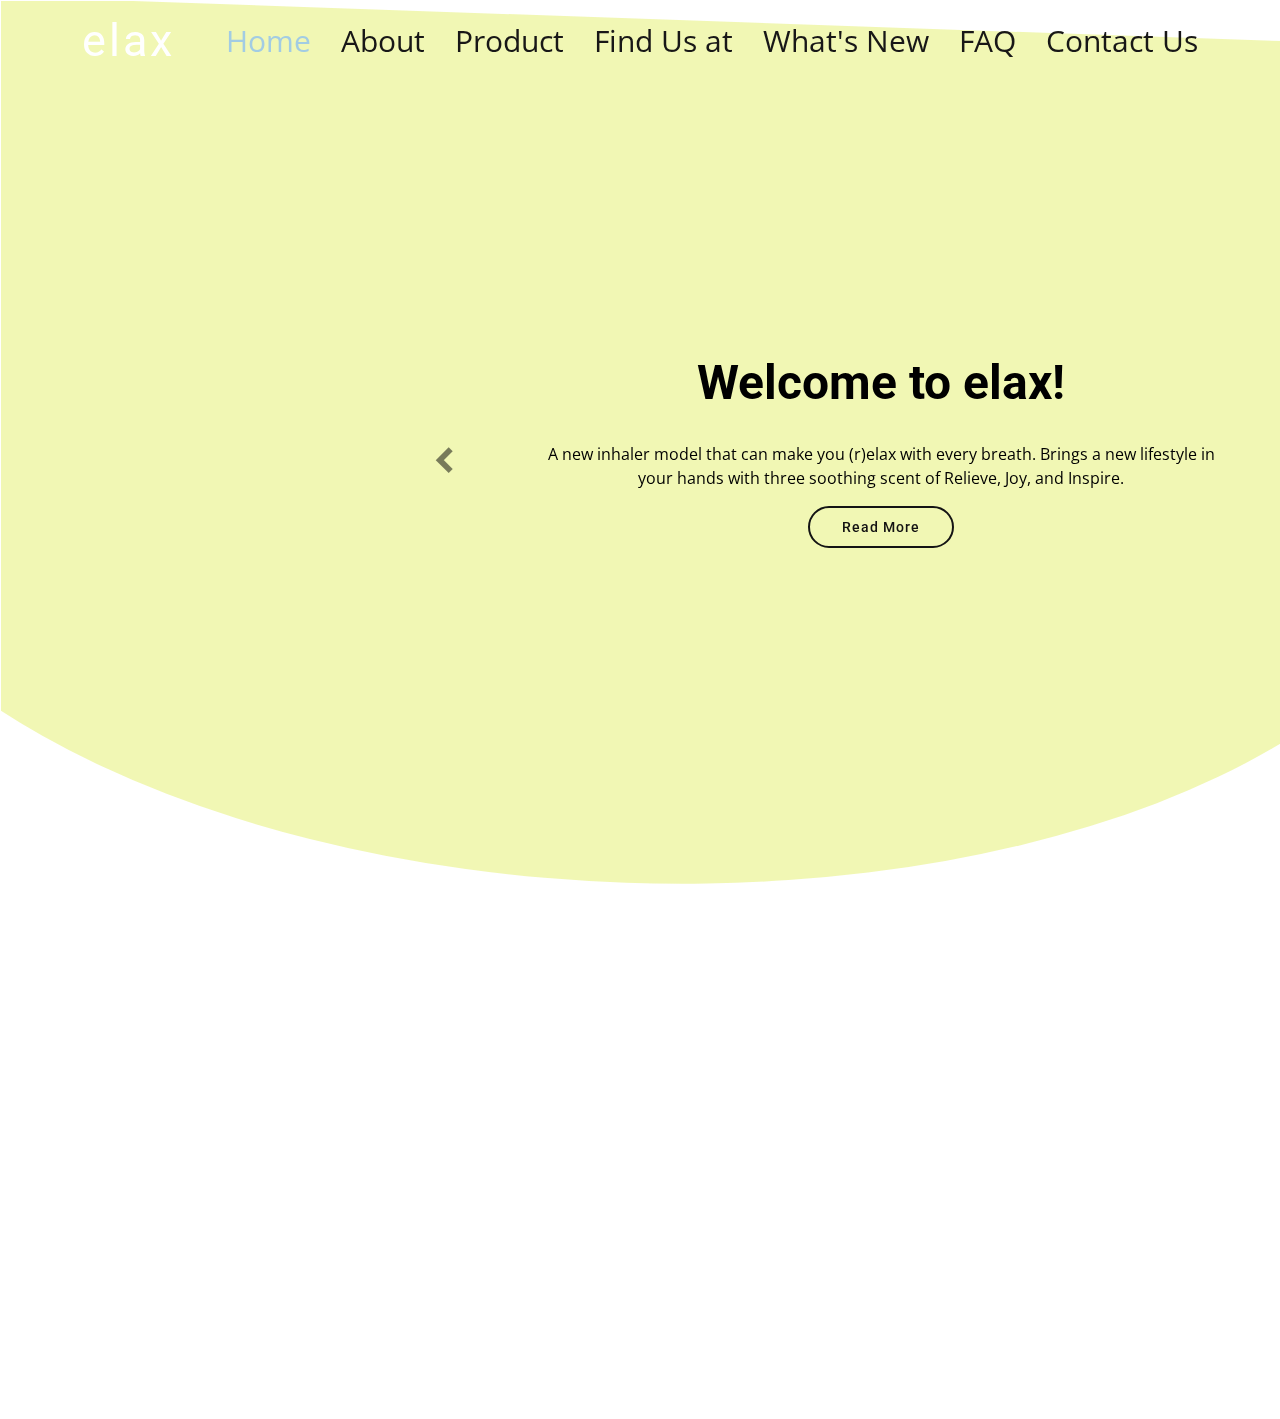
<file: index.html>
<!DOCTYPE html>
<html lang="en">

  <head>
    <meta charset="utf-8">
    <meta content="width=device-width, initial-scale=1.0" name="viewport">

    <title>Home</title>
    <meta content name="description">
    <meta content name="keywords">

    <!-- Favicons -->
    <link href="assets/img/elax.png" rel="icon">
    <link href="assets/img/elax.png" rel="apple-touch-icon">

    <!-- Google Fonts -->
    <link
      href="https://fonts.googleapis.com/css?family=Open+Sans:300,300i,400,400i,600,600i,700,700i|Roboto:300,300i,400,400i,500,500i,700,700i&display=swap"
      rel="stylesheet">

    <!-- Vendor CSS Files -->
    <link href="assets/vendor/animate.css/animate.min.css" rel="stylesheet">
    <link href="assets/vendor/aos/aos.css" rel="stylesheet">
    <link href="assets/vendor/bootstrap/css/bootstrap.min.css" rel="stylesheet">
    <link href="assets/vendor/bootstrap-icons/bootstrap-icons.css"
      rel="stylesheet">
    <link href="assets/vendor/boxicons/css/boxicons.min.css" rel="stylesheet">
    <link href="assets/vendor/glightbox/css/glightbox.min.css" rel="stylesheet">
    <link href="assets/vendor/swiper/swiper-bundle.min.css" rel="stylesheet">

    <!-- Template Main CSS File -->
    <link href="assets/css/style.css" rel="stylesheet">

    <!-- =======================================================
  * Template Name: Moderna
  * Updated: Jan 09 2024 with Bootstrap v5.3.2
  * Template URL: https://bootstrapmade.com/free-bootstrap-template-corporate-moderna/
  * Author: BootstrapMade.com
  * License: https://bootstrapmade.com/license/
  ======================================================== -->
  </head>

  <!-- Google tag (gtag.js) -->
  <script async
    src="https://www.googletagmanager.com/gtag/js?id=G-9KSYTH05LM"></script>
  <script>
  window.dataLayer = window.dataLayer || [];
  function gtag(){dataLayer.push(arguments);}
  gtag('js', new Date());

  gtag('config', 'G-9KSYTH05LM');
</script>

  <body>

    <!-- ======= Header ======= -->
    <header id="header"
      class="fixed-top d-flex align-items-center header-transparent">
      <div class="container d-flex justify-content-between align-items-center">

        <div class="logo">
          <h1 class="text-light"><a href="index.html"><span>elax</span></a></h1>
          <!-- Uncomment below if you prefer to use an image logo -->
          <!-- <a href="index.html"><img src="assets/img/logo.png" alt="" class="img-fluid"></a>-->
        </div>

        <nav id="navbar" class="navbar">
          <ul>
            <li><a class="active " href="index.html">Home</a></li>
            <li><a href="about.html">About</a></li>
            <li><a href="product.html">Product</a></li>
            <li><a href="findus.html">Find Us at</a></li>
            <li><a href="news.html">What's New</a></li>
            <li><a href="faq.html">FAQ</a></li>
            <li><a href="contact.html">Contact Us</a></li>
          </ul>
          <i class="bi bi-list mobile-nav-toggle"></i>
        </nav><!-- .navbar -->

      </div>
    </header><!-- End Header -->

    <!-- ======= Hero Section ======= -->
    <section id="hero" class="d-flex justify-cntent-center align-items-center">
      <div id="heroCarousel" class="container carousel carousel-fade"
        data-bs-ride="carousel" data-bs-interval="5000">

        <!-- Slide 1 -->
        <div class="carousel-item active">
          <div class="carousel-container">
            <h2 class="animate__animated animate__fadeInDown">Welcome to
              <span>elax!</span></h2>
            <p class="animate__animated animate__fadeInUp">A new inhaler model
              that can make you (r)elax with every breath.
              Brings a new lifestyle in your hands with three soothing scent of
              Relieve, Joy, and Inspire.</p>
            <a href="about.html"
              class="btn-get-started animate__animated animate__fadeInUp">Read
              More</a>

          </div>
        </div>

        <!-- Slide 2 -->
        <div class="carousel-item">
          <div class="carousel-container">
            <h2 class="animate__animated animate__fadeInDown">Try Our
              Product!</h2>
            <p class="animate__animated animate__fadeInUp">Inhaler product
              containing peppermint which provides freshness and relief through
              its scent.</p>
            <a href="product.html"
              class="btn-get-started animate__animated animate__fadeInUp">Read
              More</a>
          </div>
        </div>

        <!-- Slide 3 -->
        <div class="carousel-item">
          <div class="carousel-container">
            <h2 class="animate__animated animate__fadeInDown">Find us Here!</h2>
            <p class="animate__animated animate__fadeInUp">You can find us on
              Tokopedia and Shopee.</p>
            <a href="findus.html"
              class="btn-get-started animate__animated animate__fadeInUp">Read
              More</a>
          </div>
        </div>

        <a class="carousel-control-prev" href="#heroCarousel" role="button"
          data-bs-slide="prev">
          <span class="carousel-control-prev-icon bx bx-chevron-left"
            aria-hidden="true"></span>
        </a>

        <a class="carousel-control-next" href="#heroCarousel" role="button"
          data-bs-slide="next">
          <span class="carousel-control-next-icon bx bx-chevron-right"
            aria-hidden="true"></span>
        </a>

      </div>
    </section><!-- End Hero -->

    <main id="main">

      <!-- End #main -->

      <!-- ======= Footer ======= -->
      <footer id="footer" data-aos="fade-down" data-aos-duration="1000"
        data-aos-duration="1">

        <div class="footer-newsletter">
          <div class="container">
            <div class="row">
              <h4>ELAX</h4>
            </div>
          </div>
        </div>
      </div>

      <div class="footer-top">
        <div class="container">

          <div class=" footer-info text-center">
            <!-- Tambahkan class 'text-center' di sini -->
            <h3>ABOUT ELAX</h3>
            <p>Make you (r)elax in every inhale.</p>
            <div class="social-links mt-3">
              <a href="https://wa.me/628197400004" class="facebook"><i
                  class="bx bxl-whatsapp"></i></a>
              <a href="https://www.instagram.com/elax.id/"
                class="instagram"><i class="bx bxl-instagram"></i></a>
              <a href="https://x.com/elax_id?t=EUX8jsrp_CxOXIPJbnuJjg&s=08"
                class="instagram"><i class="bx bxl-twitter"></i></a>
              <a href="https://www.tiktok.com/@elax.id?_t=8j1P2ON8x3h&_r=1"
                class="instagram"><i class="bx bxl-tiktok"></i></a>
            </div>
          </div>
        </div>
      </div>
      <div class="container">
        <div class="copyright text-center">
          &copy; Created by:<strong><span> Agisti Kripdayanti
            </span></strong>
        </div>
        <div class="credits text-center">
          <strong><span>23172400030<strong><span>
                </div>
              </div>
            </footer><!-- End Footer -->

            <a href="#"
              class="back-to-top d-flex align-items-center justify-content-center"><i
                class="bi bi-arrow-up-short"></i></a>

            <!-- Vendor JS Files -->
            <script
              src="assets/vendor/purecounter/purecounter_vanilla.js"></script>
            <script src="assets/vendor/aos/aos.js"></script>
            <script
              src="assets/vendor/bootstrap/js/bootstrap.bundle.min.js"></script>
            <script src="assets/vendor/glightbox/js/glightbox.min.js"></script>
            <script
              src="assets/vendor/isotope-layout/isotope.pkgd.min.js"></script>
            <script src="assets/vendor/swiper/swiper-bundle.min.js"></script>
            <script
              src="assets/vendor/waypoints/noframework.waypoints.js"></script>
            <script src="assets/vendor/php-email-form/validate.js"></script>

            <!-- Template Main JS File -->
            <script src="assets/js/main.js"></script>

          </body>

        </html>
</file>
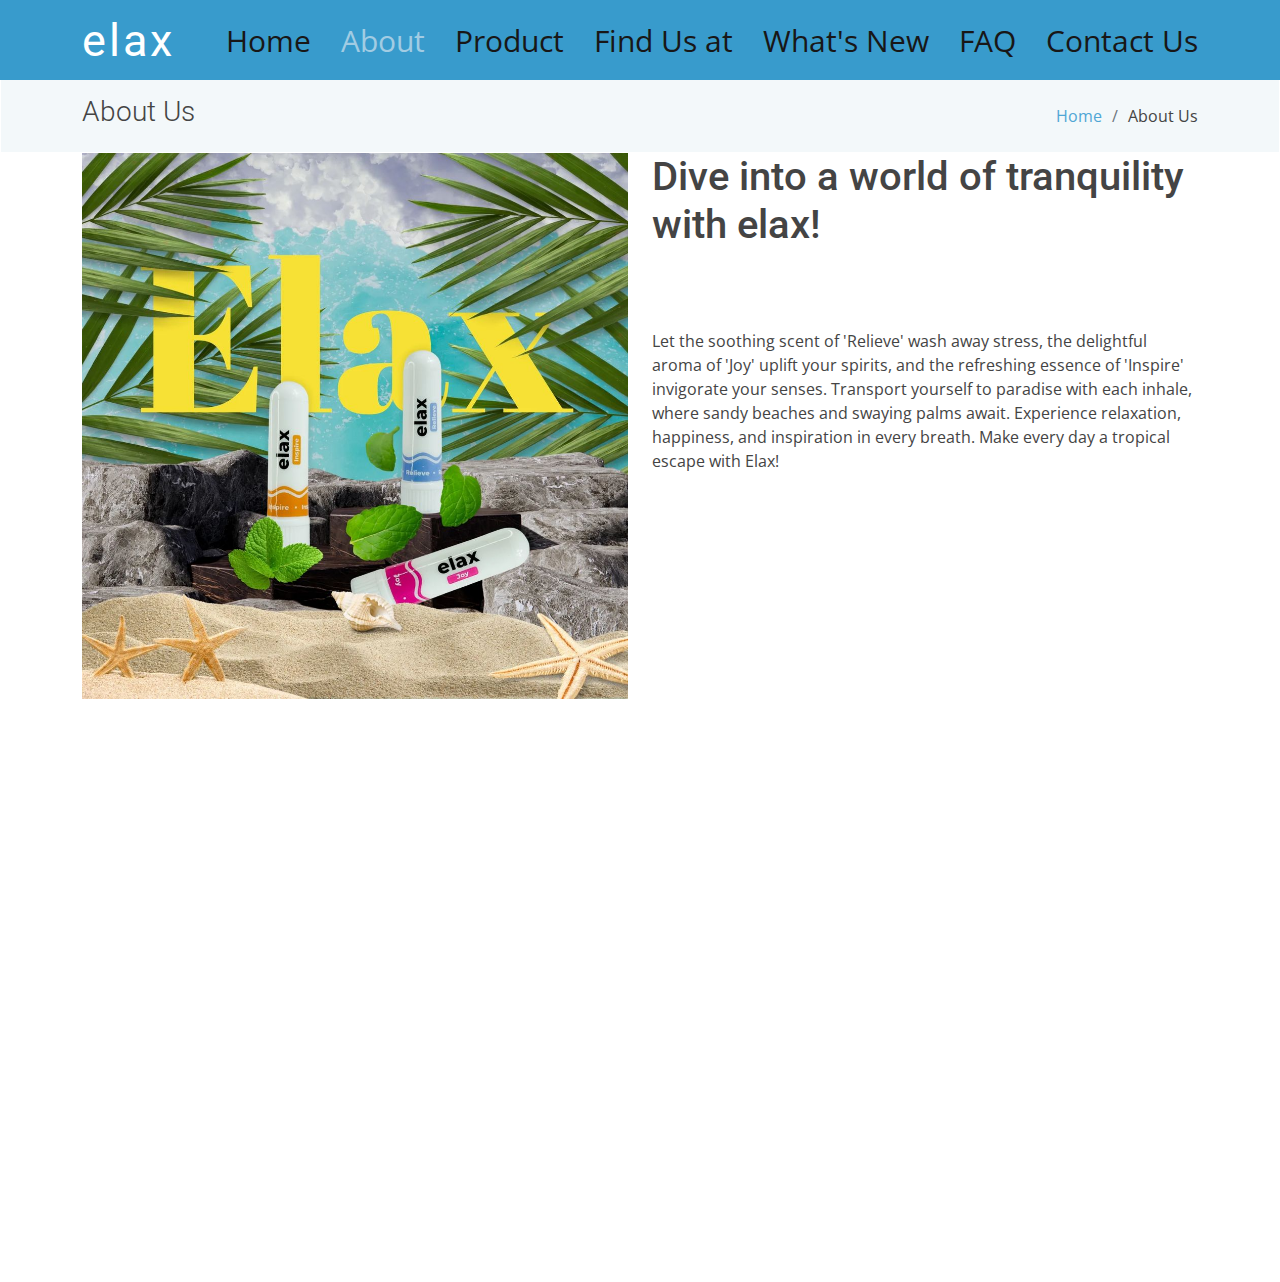
<file: about.html>
<!DOCTYPE html>
<html lang="en">

  <head>
    <meta charset="utf-8">
    <meta content="width=device-width, initial-scale=1.0" name="viewport">

    <title>About</title>
    <meta content name="description">
    <meta content name="keywords">

    <!-- Favicons -->
    <link href="assets/img/elax.png" rel="icon">

    <!-- Google Fonts -->
    <link
      href="https://fonts.googleapis.com/css?family=Open+Sans:300,300i,400,400i,600,600i,700,700i|Roboto:300,300i,400,400i,500,500i,700,700i&display=swap"
      rel="stylesheet">

    <!-- Vendor CSS Files -->
    <link href="assets/vendor/animate.css/animate.min.css" rel="stylesheet">
    <link href="assets/vendor/aos/aos.css" rel="stylesheet">
    <link href="assets/vendor/bootstrap/css/bootstrap.min.css" rel="stylesheet">
    <link href="assets/vendor/bootstrap-icons/bootstrap-icons.css"
      rel="stylesheet">
    <link href="assets/vendor/boxicons/css/boxicons.min.css" rel="stylesheet">
    <link href="assets/vendor/glightbox/css/glightbox.min.css" rel="stylesheet">
    <link href="assets/vendor/swiper/swiper-bundle.min.css" rel="stylesheet">

    <!-- Template Main CSS File -->
    <link href="assets/css/style.css" rel="stylesheet">

    <!-- =======================================================
  * Template Name: Moderna
  * Updated: Jan 09 2024 with Bootstrap v5.3.2
  * Template URL: https://bootstrapmade.com/free-bootstrap-template-corporate-moderna/
  * Author: BootstrapMade.com
  * License: https://bootstrapmade.com/license/
  ======================================================== -->
  </head>

  <!-- Google tag (gtag.js) -->
  <script async
    src="https://www.googletagmanager.com/gtag/js?id=G-9KSYTH05LM"></script>
  <script>
  window.dataLayer = window.dataLayer || [];
  function gtag(){dataLayer.push(arguments);}
  gtag('js', new Date());

  gtag('config', 'G-9KSYTH05LM');
</script>

  <body>

    <!-- ======= Header ======= -->
    <header id="header" class="fixed-top d-flex align-items-center ">
      <div class="container d-flex justify-content-between align-items-center">

        <div class="logo">
          <h1 class="text-light"><a href="index.html"><span>elax</span></a></h1>
          <!-- Uncomment below if you prefer to use an image logo -->
          <!-- <a href="index.html"><img src="assets/img/logo.png" alt="" class="img-fluid"></a>-->
        </div>

        <nav id="navbar" class="navbar">
          <ul>
            <li><a href="index.html">Home</a></li>
            <li><a class="active" href="about.html">About</a></li>
            <li><a href="product.html">Product</a></li>
            <li><a href="findus.html">Find Us at</a></li>
            <li><a href="news.html">What's New</a></li>
            <li><a href="faq.html">FAQ</a></li>
            <li><a href="contact.html">Contact Us</a></li>
          </ul>
          <i class="bi bi-list mobile-nav-toggle"></i>
        </nav><!-- .navbar -->

      </div>
    </header><!-- End Header -->

    <main id="main">

      <!-- ======= About Us Section ======= -->
      <section class="breadcrumbs">
        <div class="container">

          <div class="d-flex justify-content-between align-items-center">
            <h2>About Us</h2>
            <ol>
              <li><a href="index.html">Home</a></li>
              <li>About Us</li>
            </ol>
          </div>
        </div>
      </section><!-- End About Us Section -->

      <!-- ======= About Section ======= -->
      <section class="about" data-aos="fade-up">
        <div class="container">

          <div class="row">
            <div class="col-lg-6">
              <a href="news.html">
                <img src="assets/img/aboutin.jpg" class="img-fluid" alt>
              </a>
            </div>
            <div class="col-lg-6 pt-4 pt-lg-0">
              <h1>Dive into a world of tranquility with elax!</h1><br><br><br>
              <p>
                Let the soothing scent of 'Relieve' wash away stress, the
                delightful aroma of 'Joy' uplift your spirits, and the
                refreshing essence of 'Inspire' invigorate your senses.
                Transport yourself to paradise with each inhale, where sandy
                beaches and swaying palms await. Experience relaxation,
                happiness, and inspiration in every breath. Make every day a
                tropical escape with Elax!
              </p>
            </div>
          </div>

        </div>
      </section><!-- End About Section -->

    </main><!-- End #main -->

    <!-- ======= Footer ======= -->
    <footer id="footer" data-aos="fade-down" data-aos-duration="1000"
      data-aos-duration="1">

      <div class="footer-newsletter">
        <div class="container">
          <div class="row">
            <h4>ELAX</h4>
          </div>
        </div>
      </div>
    </div>

    <div class="footer-top">
      <div class="container">

        <div class=" footer-info text-center">
          <!-- Tambahkan class 'text-center' di sini -->
          <h3>ABOUT ELAX</h3>
          <p>Make you (r)elax in every inhale.</p>
          <div class="social-links mt-3">
            <a href="https://wa.me/628197400004" class="facebook"><i
                class="bx bxl-whatsapp"></i></a>
            <a href="https://www.instagram.com/elax.id/"
              class="instagram"><i class="bx bxl-instagram"></i></a>
            <a href="https://x.com/elax_id?t=EUX8jsrp_CxOXIPJbnuJjg&s=08"
              class="instagram"><i class="bx bxl-twitter"></i></a>
            <a href="https://www.tiktok.com/@elax.id?_t=8j1P2ON8x3h&_r=1"
              class="instagram"><i class="bx bxl-tiktok"></i></a>
          </div>
        </div>
      </div>
    </div>
    <div class="container">
      <div class="copyright text-center">
        &copy; Created by:<strong><span> Agisti Kripdayanti
          </span></strong>
      </div>
      <div class="credits text-center">
        <strong><span>23172400030<strong><span>
              </div>
            </div>
          </footer><!-- End Footer -->

          <a href="#"
            class="back-to-top d-flex align-items-center justify-content-center"><i
              class="bi bi-arrow-up-short"></i></a>

          <!-- Vendor JS Files -->
          <script
            src="assets/vendor/purecounter/purecounter_vanilla.js"></script>
          <script src="assets/vendor/aos/aos.js"></script>
          <script
            src="assets/vendor/bootstrap/js/bootstrap.bundle.min.js"></script>
          <script src="assets/vendor/glightbox/js/glightbox.min.js"></script>
          <script
            src="assets/vendor/isotope-layout/isotope.pkgd.min.js"></script>
          <script src="assets/vendor/swiper/swiper-bundle.min.js"></script>
          <script
            src="assets/vendor/waypoints/noframework.waypoints.js"></script>
          <script src="assets/vendor/php-email-form/validate.js"></script>

          <!-- Template Main JS File -->
          <script src="assets/js/main.js"></script>

        </body>

      </html>
</file>
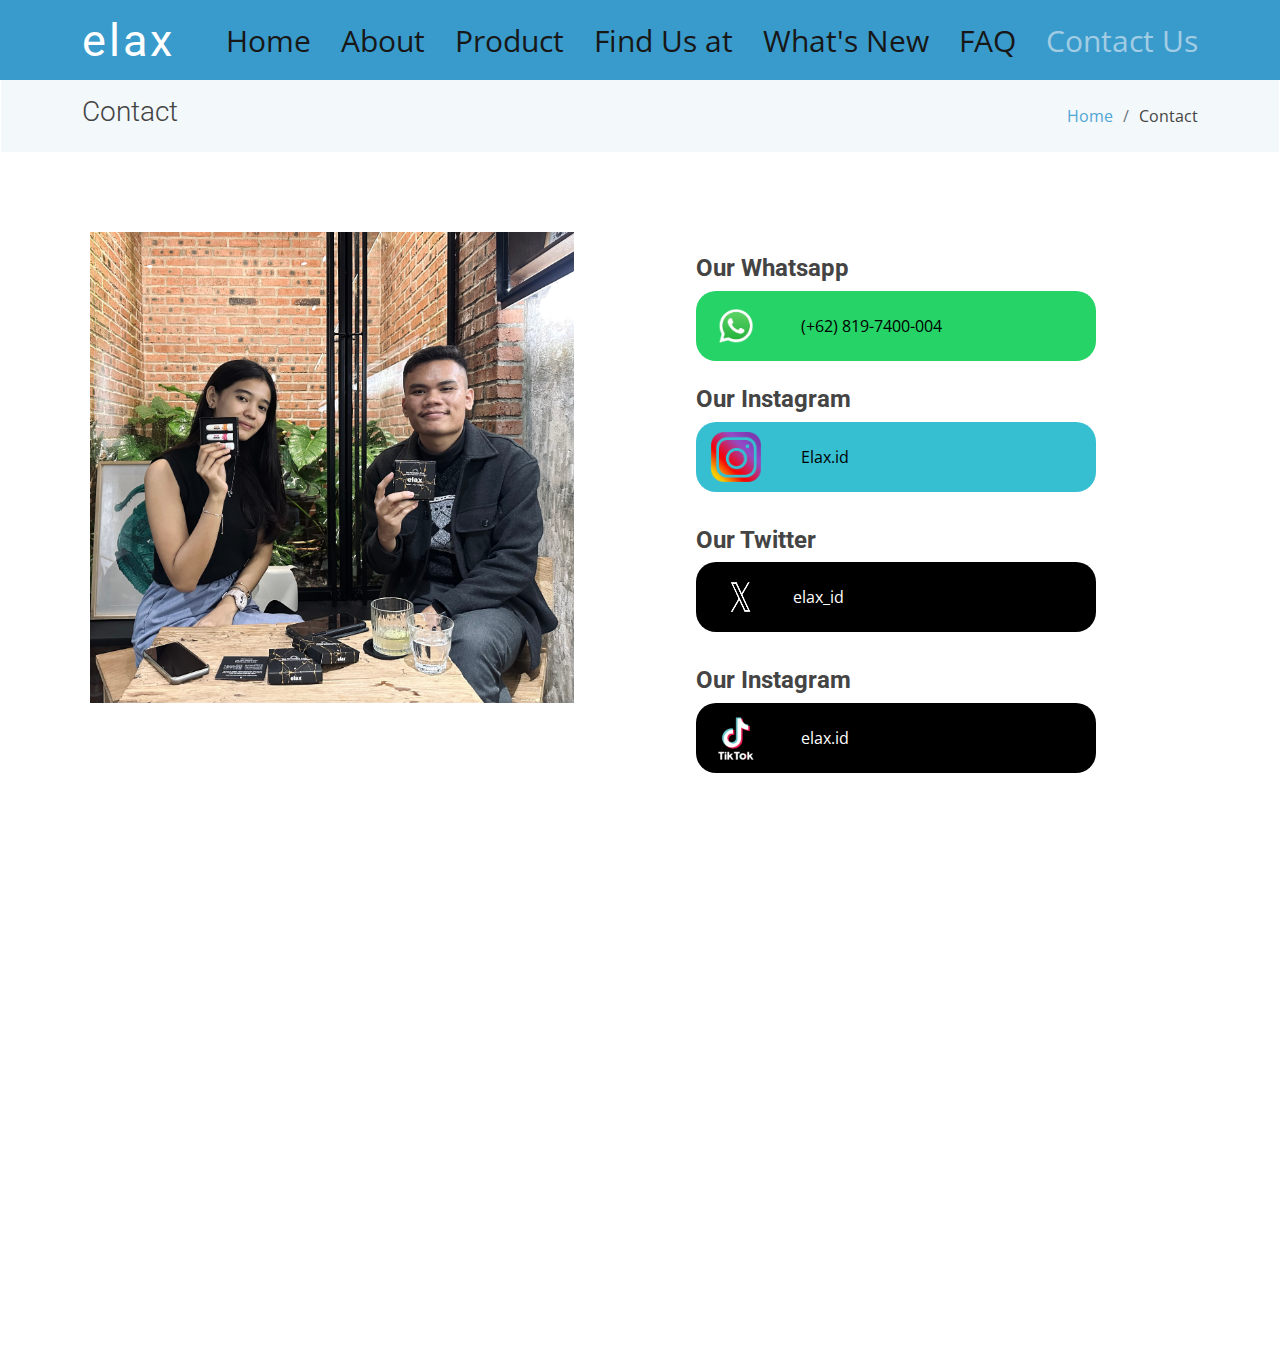
<file: contact.html>
<!DOCTYPE html>
<html lang="en">

  <head>
    <meta charset="utf-8">
    <meta content="width=device-width, initial-scale=1.0" name="viewport">

    <title>Contact</title>
    <meta content name="description">
    <meta content name="keywords">

    <!-- Favicons -->
    <link href="assets/img/elax.png" rel="icon">

    <!-- Google Fonts -->
    <link
      href="https://fonts.googleapis.com/css?family=Open+Sans:300,300i,400,400i,600,600i,700,700i|Roboto:300,300i,400,400i,500,500i,700,700i&display=swap"
      rel="stylesheet">

    <!-- Vendor CSS Files -->
    <link href="assets/vendor/animate.css/animate.min.css" rel="stylesheet">
    <link href="assets/vendor/aos/aos.css" rel="stylesheet">
    <link href="assets/vendor/bootstrap/css/bootstrap.min.css" rel="stylesheet">
    <link href="assets/vendor/bootstrap-icons/bootstrap-icons.css"
      rel="stylesheet">
    <link href="assets/vendor/boxicons/css/boxicons.min.css" rel="stylesheet">
    <link href="assets/vendor/glightbox/css/glightbox.min.css" rel="stylesheet">
    <link href="assets/vendor/swiper/swiper-bundle.min.css" rel="stylesheet">

    <!-- Template Main CSS File -->
    <link href="assets/css/style.css" rel="stylesheet">

    <!-- =======================================================
  * Template Name: Moderna
  * Updated: Jan 09 2024 with Bootstrap v5.3.2
  * Template URL: https://bootstrapmade.com/free-bootstrap-template-corporate-moderna/
  * Author: BootstrapMade.com
  * License: https://bootstrapmade.com/license/
  ======================================================== -->
  </head>

  <!-- Google tag (gtag.js) -->
  <script async
    src="https://www.googletagmanager.com/gtag/js?id=G-9KSYTH05LM"></script>
  <script>
  window.dataLayer = window.dataLayer || [];
  function gtag(){dataLayer.push(arguments);}
  gtag('js', new Date());

  gtag('config', 'G-9KSYTH05LM');
</script>

  <body>

    <!-- ======= Header ======= -->
    <header id="header" class="fixed-top d-flex align-items-center ">
      <div class="container d-flex justify-content-between align-items-center">

        <div class="logo">
          <h1 class="text-light"><a href="index.html"><span>elax</span></a></h1>
          <!-- Uncomment below if you prefer to use an image logo -->
          <!-- <a href="index.html"><img src="assets/img/logo.png" alt="" class="img-fluid"></a>-->
        </div>

        <nav id="navbar" class="navbar">
          <ul>
            <li><a href="index.html">Home</a></li>
            <li><a href="about.html">About</a></li>
            <li><a href="product.html">Product</a></li>
            <li><a href="findus.html">Find Us at</a></li>
            <li><a href="news.html">What's New</a></li>
            <li><a href="faq.html">FAQ</a></li>
            <li><a class="active" href="contact.html">Contact Us</a></li>
          </ul>
          <i class="bi bi-list mobile-nav-toggle"></i>
        </nav><!-- .navbar -->

      </div>
    </header><!-- End Header -->

    <main id="main">

      <!-- ======= Contact Section ======= -->
      <section class="breadcrumbs">
        <div class="container">

          <div class="d-flex justify-content-between align-items-center">
            <h2>Contact</h2>
            <ol>
              <li><a href="index.html">Home</a></li>
              <li>Contact</li>
            </ol>
          </div>

        </div>
      </section><!-- End Contact Section -->

      <main id="main">

        <section id="contact" class="contact"
          style="text-align: center; padding-bottom: 10%;">
          <div class="container"
            style="margin-top: 1px; padding-left: 20px; padding-right: 20px;">
            <div class="row content">
              <div class="col-lg-6" data-aos="fade-right" data-aos-delay="100"
                style="text-align: left;">
                <img style="width: 90%;" src="assets/img/owner.jpg">
              </div>
              <div class="col-lg-5" style="padding-top:2%; padding-left:5%;"
                data-aos="fade-left" data-aos-delay="200">
                <h4 style="font-weight: 700; text-align: left;">Our
                  Whatsapp</h4>
                <a class="wa-button" href="https://wa.me/628197400004"
                  target="_blank">
                  <img src="assets/img/walogo-removebg-preview.png"
                    style="width: 50px; height: 50px; margin-right: 40px;"
                    alt="WhatsApp Logo">
                  (+62) 819-7400-004
                </a><br>
                <h4 style="font-weight: 700; text-align: left;">Our
                  Instagram</h4>
                <a class="ig-button" href="https://www.instagram.com/elax.id/">
                  <img src="assets/img/iglogo-removebg-preview.png"
                    style="width: 50px; height: 50px; margin-right: 40px"
                    alt="ig Logo">
                  Elax.id
                </a><br>
                <h4 style="font-weight: 700; text-align: left;">Our
                  Twitter</h4>
                <a class="twitter-button"
                  href="https://www.instagram.com/elax.id/">
                  <img src="assets/img/xlogo.jpeg"
                    style="width: 60px; height: 50px; margin-right: 22px"
                    alt="ig Logo">
                  elax_id
                </a><br>
                <h4 style="font-weight: 700; text-align: left;">Our
                  Instagram</h4>
                <a class="tiktok-button"
                  href="https://www.instagram.com/elax.id/">
                  <img src="assets/img/tiktoklogo.png"
                    style="width: 50px; height: 50px; margin-right: 40px"
                    alt="ig Logo">
                  elax.id
                </a>
              </div>
            </div>
          </section>

          <!-- ======= Footer ======= -->
          <footer id="footer" data-aos="fade-down" data-aos-duration="1000"
            data-aos-duration="1">

            <div class="footer-newsletter">
              <div class="container">
                <div class="row">
                  <h4>ELAX</h4>
                </div>
              </div>
            </div>
          </div>

          <div class="footer-top">
            <div class="container">

              <div class=" footer-info text-center">
                <!-- Tambahkan class 'text-center' di sini -->
                <h3>ABOUT ELAX</h3>
                <p>Make you (r)elax in every inhale.</p>
                <div class="social-links mt-3">
                  <a href="https://wa.me/628197400004" class="facebook"><i
                      class="bx bxl-whatsapp"></i></a>
                  <a href="https://www.instagram.com/elax.id/"
                    class="instagram"><i class="bx bxl-instagram"></i></a>
                  <a href="https://x.com/elax_id?t=EUX8jsrp_CxOXIPJbnuJjg&s=08"
                    class="instagram"><i class="bx bxl-twitter"></i></a>
                  <a href="https://www.tiktok.com/@elax.id?_t=8j1P2ON8x3h&_r=1"
                    class="instagram"><i class="bx bxl-tiktok"></i></a>
                </div>
              </div>
            </div>
          </div>
          <div class="container">
            <div class="copyright text-center">
              &copy; Created by:<strong><span> Agisti Kripdayanti
                </span></strong>
            </div>
            <div class="credits text-center">
              <strong><span>23172400030<strong><span>
                    </div>
                  </div>
                </footer><!-- End Footer -->

                <a href="#"
                  class="back-to-top d-flex align-items-center justify-content-center"><i
                    class="bi bi-arrow-up-short"></i></a>

                <!-- Vendor JS Files -->
                <script
                  src="assets/vendor/purecounter/purecounter_vanilla.js"></script>
                <script src="assets/vendor/aos/aos.js"></script>
                <script
                  src="assets/vendor/bootstrap/js/bootstrap.bundle.min.js"></script>
                <script
                  src="assets/vendor/glightbox/js/glightbox.min.js"></script>
                <script
                  src="assets/vendor/isotope-layout/isotope.pkgd.min.js"></script>
                <script
                  src="assets/vendor/swiper/swiper-bundle.min.js"></script>
                <script
                  src="assets/vendor/waypoints/noframework.waypoints.js"></script>
                <script src="assets/vendor/php-email-form/validate.js"></script>

                <!-- Template Main JS File -->
                <script src="assets/js/main.js"></script>

              </body>

            </html>
</file>
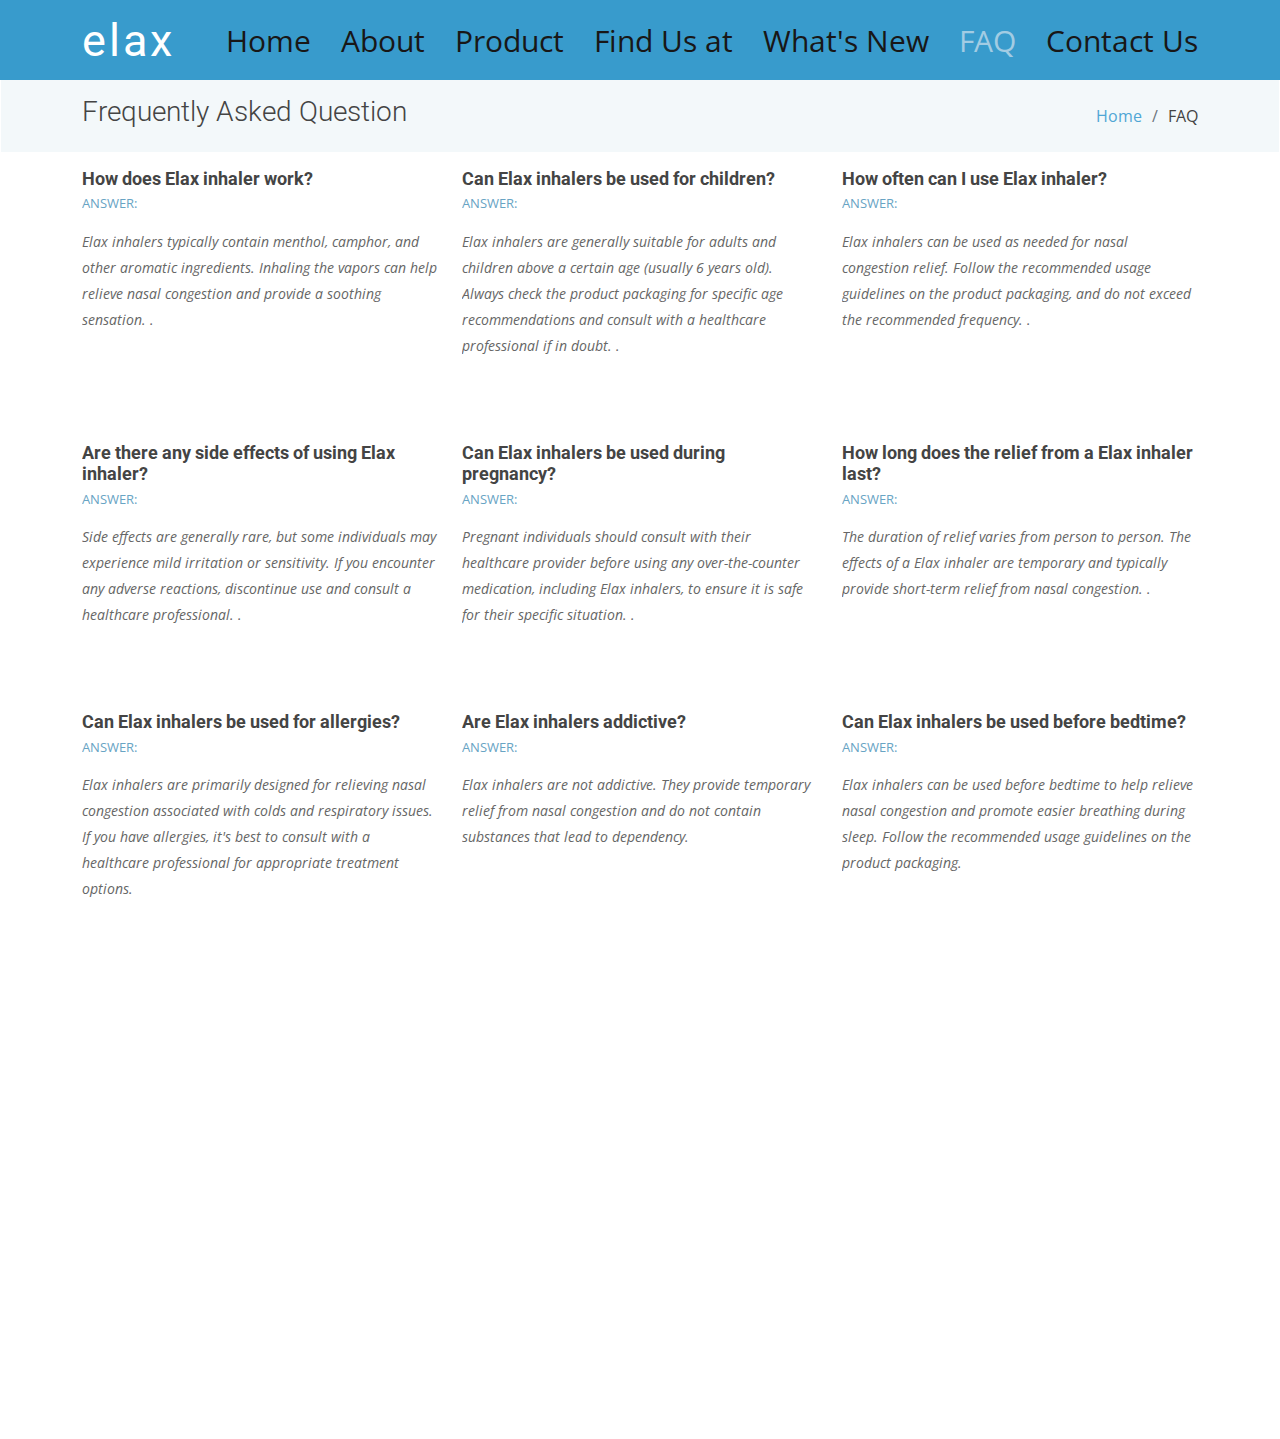
<file: faq.html>
<!DOCTYPE html>
<html lang="en">

  <head>
    <meta charset="utf-8">
    <meta content="width=device-width, initial-scale=1.0" name="viewport">

    <title>FAQ</title>
    <meta content name="description">
    <meta content name="keywords">

    <!-- Favicons -->
    <link href="assets/img/elax.png" rel="icon">

    <!-- Google Fonts -->
    <link
      href="https://fonts.googleapis.com/css?family=Open+Sans:300,300i,400,400i,600,600i,700,700i|Roboto:300,300i,400,400i,500,500i,700,700i&display=swap"
      rel="stylesheet">

    <!-- Vendor CSS Files -->
    <link href="assets/vendor/animate.css/animate.min.css" rel="stylesheet">
    <link href="assets/vendor/aos/aos.css" rel="stylesheet">
    <link href="assets/vendor/bootstrap/css/bootstrap.min.css" rel="stylesheet">
    <link href="assets/vendor/bootstrap-icons/bootstrap-icons.css"
      rel="stylesheet">
    <link href="assets/vendor/boxicons/css/boxicons.min.css" rel="stylesheet">
    <link href="assets/vendor/glightbox/css/glightbox.min.css" rel="stylesheet">
    <link href="assets/vendor/swiper/swiper-bundle.min.css" rel="stylesheet">

    <!-- Template Main CSS File -->
    <link href="assets/css/style.css" rel="stylesheet">

    <!-- =======================================================
  * Template Name: Moderna
  * Updated: Jan 09 2024 with Bootstrap v5.3.2
  * Template URL: https://bootstrapmade.com/free-bootstrap-template-corporate-moderna/
  * Author: BootstrapMade.com
  * License: https://bootstrapmade.com/license/
  ======================================================== -->
  </head>

  <!-- Google tag (gtag.js) -->
  <script async
    src="https://www.googletagmanager.com/gtag/js?id=G-9KSYTH05LM"></script>
  <script>
  window.dataLayer = window.dataLayer || [];
  function gtag(){dataLayer.push(arguments);}
  gtag('js', new Date());

  gtag('config', 'G-9KSYTH05LM');
</script>

  <body>

    <!-- ======= Header ======= -->
    <header id="header" class="fixed-top d-flex align-items-center ">
      <div class="container d-flex justify-content-between align-items-center">

        <div class="logo">
          <h1 class="text-light"><a href="index.html"><span>elax</span></a></h1>
          <!-- Uncomment below if you prefer to use an image logo -->
          <!-- <a href="index.html"><img src="assets/img/logo.png" alt="" class="img-fluid"></a>-->
        </div>

        <nav id="navbar" class="navbar">
          <ul>
            <li><a href="index.html">Home</a></li>
            <li><a href="about.html">About</a></li>
            <li><a href="product.html">Product</a></li>
            <li><a href="findus.html">Find Us at</a></li>
            <li><a href="news.html">What's New</a></li>
            <li><a class="active" href="faq.html">FAQ</a></li>
            <li><a href="contact.html">Contact Us</a></li>
          </ul>
          <i class="bi bi-list mobile-nav-toggle"></i>
        </nav><!-- .navbar -->

      </div>
    </header><!-- End Header -->

    <main id="main">

      <!-- ======= Our faq Section ======= -->
      <section class="breadcrumbs">
        <div class="container">

          <div class="d-flex justify-content-between align-items-center">
            <h2>Frequently Asked Question</h2>
            <ol>
              <li><a href="index.html">Home</a></li>
              <li>FAQ</li>
            </ol>
          </div>

        </div>
      </section><!-- End Our Team Section -->

      <!-- ======= Team Section ======= -->
      <section class="team" data-aos="fade-up" data-aos-easing="ease-in-out"
        data-aos-duration="500">
        <div class="container">

          <div class="row">

            <div class="col-lg-4 col-md-6 d-flex align-items-stretch">
              <div class="member">
                <div class="member-info">
                  <h4>How does Elax inhaler work?
                  </h4>
                  <span>Answer:</span>
                  <p>Elax inhalers typically contain menthol, camphor, and other
                    aromatic ingredients. Inhaling the vapors can help relieve
                    nasal congestion and provide a soothing sensation.
                    .</p>
                </div>
              </div>
            </div>

            <div class="col-lg-4 col-md-6 d-flex align-items-stretch">
              <div class="member">
                <div class="member-info">
                  <h4>Can Elax inhalers be used for children?
                  </h4>
                  <span>Answer:</span>
                  <p>Elax inhalers are generally suitable for adults and
                    children above a certain age (usually 6 years old). Always
                    check the product packaging for specific age recommendations
                    and consult with a healthcare professional if in doubt.
                    .</p>
                </div>
              </div>
            </div>

            <div class="col-lg-4 col-md-6 d-flex align-items-stretch">
              <div class="member">
                <div class="member-info">
                  <h4>How often can I use Elax inhaler?
                  </h4>
                  <span>Answer:</span>
                  <p>Elax inhalers can be used as needed for nasal congestion
                    relief. Follow the recommended usage guidelines on the
                    product packaging, and do not exceed the recommended
                    frequency.
                    .</p>
                </div>
              </div>
            </div>

            <div class="col-lg-4 col-md-6 d-flex align-items-stretch">
              <div class="member">
                <div class="member-info">
                  <h4>Are there any side effects of using Elax inhaler?
                  </h4>
                  <span>Answer:</span>
                  <p>Side effects are generally rare, but some individuals may
                    experience mild irritation or sensitivity. If you encounter
                    any adverse reactions, discontinue use and consult a
                    healthcare professional.
                    .</p>
                </div>
              </div>
            </div>

            <div class="col-lg-4 col-md-6 d-flex align-items-stretch">
              <div class="member">
                <div class="member-info">
                  <h4>Can Elax inhalers be used during pregnancy?
                  </h4>
                  <span>Answer:</span>
                  <p>Pregnant individuals should consult with their healthcare
                    provider before using any over-the-counter medication,
                    including Elax inhalers, to ensure it is safe for their
                    specific situation.
                    .</p>
                </div>
              </div>
            </div>

            <div class="col-lg-4 col-md-6 d-flex align-items-stretch">
              <div class="member">
                <div class="member-info">
                  <h4>How long does the relief from a Elax inhaler last?
                  </h4>
                  <span>Answer:</span>
                  <p>The duration of relief varies from person to person. The
                    effects of a Elax inhaler are temporary and typically
                    provide short-term relief from nasal congestion.
                    .</p>
                </div>
              </div>
            </div>

            <div class="col-lg-4 col-md-6 d-flex align-items-stretch">
              <div class="member">
                <div class="member-info">
                  <h4>Can Elax inhalers be used for allergies?
                  </h4>
                  <span>Answer:</span>
                  <p>Elax inhalers are primarily designed for relieving nasal
                    congestion associated with colds and respiratory issues. If
                    you have allergies, it's best to consult with a healthcare
                    professional for appropriate treatment options.</p>
                </div>
              </div>
            </div>

            <div class="col-lg-4 col-md-6 d-flex align-items-stretch">
              <div class="member">
                <div class="member-info">
                  <h4>Are Elax inhalers addictive?
                  </h4>
                  <span>Answer:</span>
                  <p>Elax inhalers are not addictive. They provide temporary
                    relief from nasal congestion and do not contain substances
                    that lead to dependency.</p>
                </div>
              </div>
            </div>

            <div class="col-lg-4 col-md-6 d-flex align-items-stretch">
              <div class="member">
                <div class="member-info">
                  <h4>Can Elax inhalers be used before bedtime?
                  </h4>
                  <span>Answer:</span>
                  <p>Elax inhalers can be used before bedtime to help relieve
                    nasal congestion and promote easier breathing during sleep.
                    Follow the recommended usage guidelines on the product
                    packaging.</p>
                </div>
              </div>
            </div>

          </div>

        </div>
      </section><!-- End Team Section -->

    </main><!-- End #main -->

    <!-- ======= Footer ======= -->
    <footer id="footer" data-aos="fade-down" data-aos-duration="1000"
      data-aos-duration="1">

      <div class="footer-newsletter">
        <div class="container">
          <div class="row">
            <h4>ELAX</h4>
          </div>
        </div>
      </div>
    </div>

    <div class="footer-top">
      <div class="container">

        <div class=" footer-info text-center">
          <!-- Tambahkan class 'text-center' di sini -->
          <h3>ABOUT ELAX</h3>
          <p>Make you (r)elax in every inhale.</p>
          <div class="social-links mt-3">
            <a href="https://wa.me/628197400004" class="facebook"><i
                class="bx bxl-whatsapp"></i></a>
            <a href="https://www.instagram.com/elax.id/"
              class="instagram"><i class="bx bxl-instagram"></i></a>
            <a href="https://x.com/elax_id?t=EUX8jsrp_CxOXIPJbnuJjg&s=08"
              class="instagram"><i class="bx bxl-twitter"></i></a>
            <a href="https://www.tiktok.com/@elax.id?_t=8j1P2ON8x3h&_r=1"
              class="instagram"><i class="bx bxl-tiktok"></i></a>
          </div>
        </div>
      </div>
    </div>
    <div class="container">
      <div class="copyright text-center">
        &copy; Created by:<strong><span> Agisti Kripdayanti
          </span></strong>
      </div>
      <div class="credits text-center">
        <strong><span>23172400030<strong><span>
              </div>
            </div>
          </footer><!-- End Footer -->

          <a href="#"
            class="back-to-top d-flex align-items-center justify-content-center"><i
              class="bi bi-arrow-up-short"></i></a>

          <!-- Vendor JS Files -->
          <script
            src="assets/vendor/purecounter/purecounter_vanilla.js"></script>
          <script src="assets/vendor/aos/aos.js"></script>
          <script
            src="assets/vendor/bootstrap/js/bootstrap.bundle.min.js"></script>
          <script src="assets/vendor/glightbox/js/glightbox.min.js"></script>
          <script
            src="assets/vendor/isotope-layout/isotope.pkgd.min.js"></script>
          <script src="assets/vendor/swiper/swiper-bundle.min.js"></script>
          <script
            src="assets/vendor/waypoints/noframework.waypoints.js"></script>
          <script src="assets/vendor/php-email-form/validate.js"></script>

          <!-- Template Main JS File -->
          <script src="assets/js/main.js"></script>

        </body>

      </html>
</file>
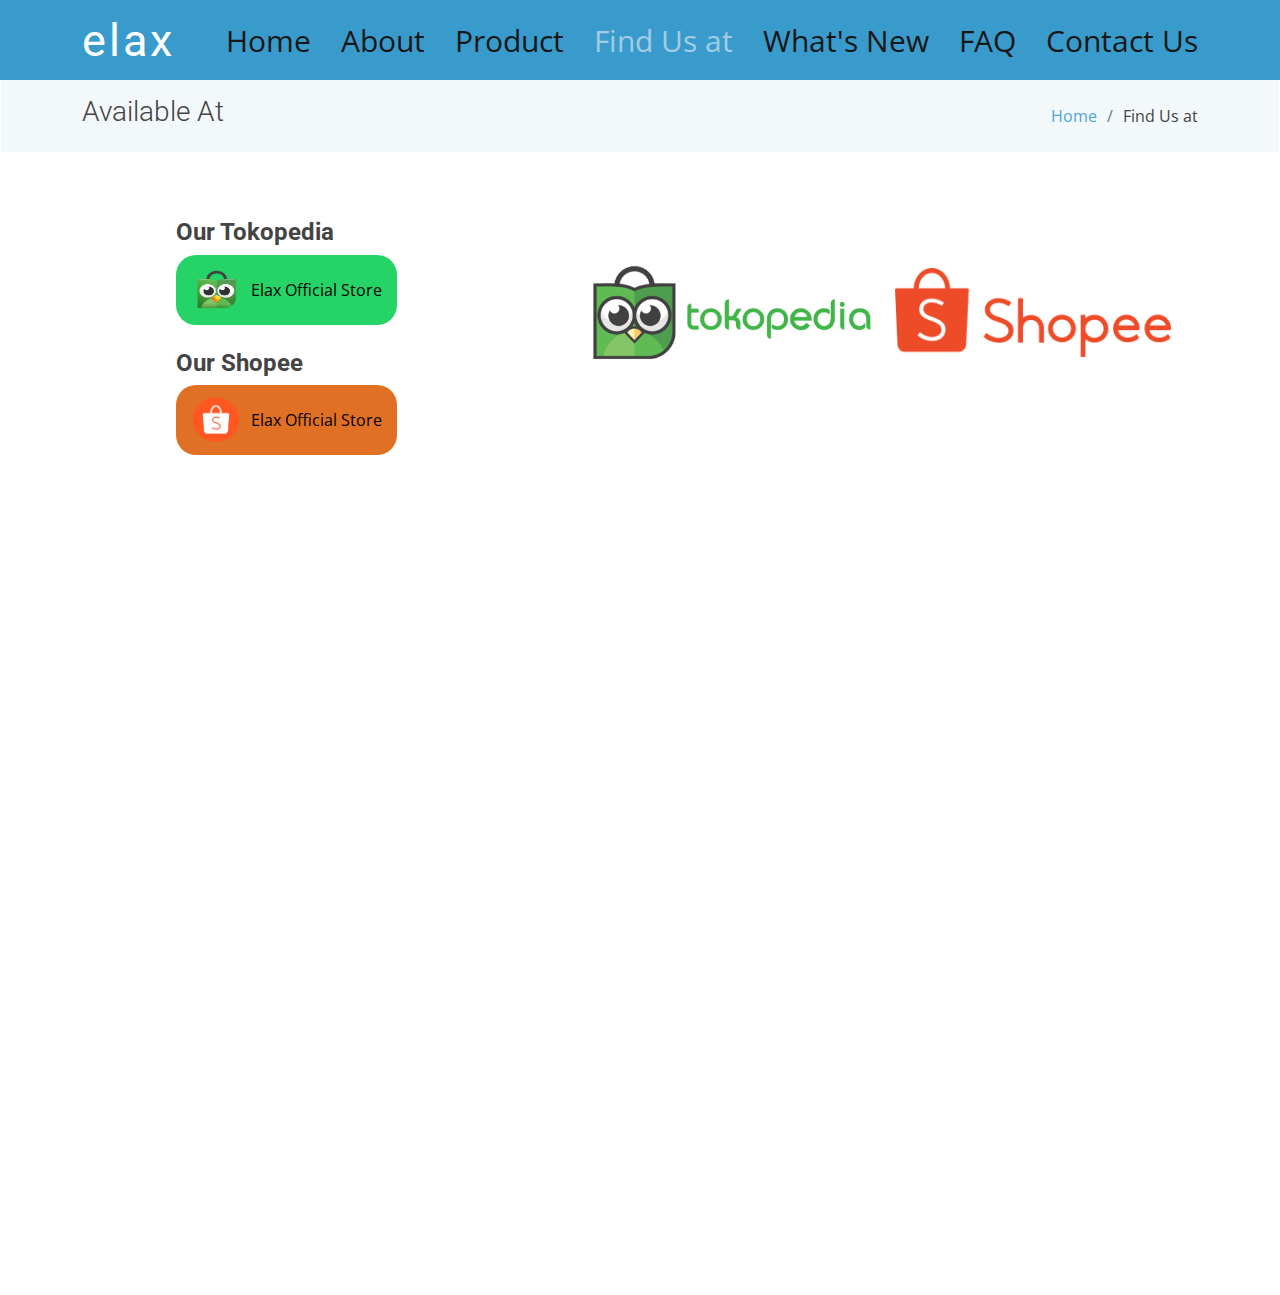
<file: findus.html>
<!DOCTYPE html>
<html lang="en">

  <head>
    <meta charset="utf-8">
    <meta content="width=device-width, initial-scale=1.0" name="viewport">

    <title>Services</title>
    <meta content name="description">
    <meta content name="keywords">

    <!-- Favicons -->
    <link href="assets/img/elax.png" rel="icon">

    <!-- Google Fonts -->
    <link
      href="https://fonts.googleapis.com/css?family=Open+Sans:300,300i,400,400i,600,600i,700,700i|Roboto:300,300i,400,400i,500,500i,700,700i&display=swap"
      rel="stylesheet">

    <!-- Vendor CSS Files -->
    <link href="assets/vendor/animate.css/animate.min.css" rel="stylesheet">
    <link href="assets/vendor/aos/aos.css" rel="stylesheet">
    <link href="assets/vendor/bootstrap/css/bootstrap.min.css" rel="stylesheet">
    <link href="assets/vendor/bootstrap-icons/bootstrap-icons.css"
      rel="stylesheet">
    <link href="assets/vendor/boxicons/css/boxicons.min.css" rel="stylesheet">
    <link href="assets/vendor/glightbox/css/glightbox.min.css" rel="stylesheet">
    <link href="assets/vendor/swiper/swiper-bundle.min.css" rel="stylesheet">

    <!-- Template Main CSS File -->
    <link href="assets/css/style.css" rel="stylesheet">

    <!-- =======================================================
  * Template Name: Moderna
  * Updated: Jan 09 2024 with Bootstrap v5.3.2
  * Template URL: https://bootstrapmade.com/free-bootstrap-template-corporate-moderna/
  * Author: BootstrapMade.com
  * License: https://bootstrapmade.com/license/
  ======================================================== -->
  </head>

  <!-- Google tag (gtag.js) -->
  <script async
    src="https://www.googletagmanager.com/gtag/js?id=G-9KSYTH05LM"></script>
  <script>
  window.dataLayer = window.dataLayer || [];
  function gtag(){dataLayer.push(arguments);}
  gtag('js', new Date());

  gtag('config', 'G-9KSYTH05LM');
</script>

  <body>

    <!-- ======= Header ======= -->
    <header id="header" class="fixed-top d-flex align-items-center ">
      <div class="container d-flex justify-content-between align-items-center">

        <div class="logo">
          <h1 class="text-light"><a href="index.html"><span>elax</span></a></h1>
          <!-- Uncomment below if you prefer to use an image logo -->
          <!-- <a href="index.html"><img src="assets/img/logo.png" alt="" class="img-fluid"></a>-->
        </div>

        <nav id="navbar" class="navbar">
          <ul>
            <li><a href="index.html">Home</a></li>
            <li><a href="about.html">About</a></li>
            <li><a href="product.html">Product</a></li>
            <li><a class="active" href="findus.html">Find Us at</a></li>
            <li><a href="news.html">What's New</a></li>
            <li><a href="faq.html">FAQ</a></li>
            <li><a href="contact.html">Contact Us</a></li>
          </ul>
          <i class="bi bi-list mobile-nav-toggle"></i>
        </nav><!-- .navbar -->

      </div>
    </header><!-- End Header -->

    <main id="main">

      <!-- ======= Our Services Section ======= -->
      <section class="breadcrumbs">
        <div class="container">

          <div class="d-flex justify-content-between align-items-center">
            <h2>Available At</h2>
            <ol>
              <li><a href="index.html">Home</a></li>
              <li>Find Us at</li>
            </ol>
          </div>

        </div>
      </section><!-- End Our Services Section -->

      <div class="row">
        <div class="col-lg-5 d-flex justify-content-center"
          style="padding-top: 5%; padding-left: 5%;" data-aos="fade-left"
          data-aos-delay="200">
          <div>
            <h4 style="font-weight: 700; text-align: left;">Our Tokopedia</h4>
            <a class="wa-button" href="https://tokopedia.link/JdswCSQZjGb"
              target="_blank">
              <img src="assets/img/toko.png"
                style="width: 50px; height: 50px; margin-right: 10px;"
                alt="WhatsApp Logo">
              Elax Official Store
            </a><br>
            <h4 style="font-weight: 700; text-align: left;">Our Shopee</h4>
            <a class="sopi-button" href="https://shp.ee/xo7bhvq">
              <img src="assets/img/sopi.png"
                style="width: 50px; height: 50px; margin-right: 10px;"
                alt="ig Logo">
              Elax Official Store
            </a>
          </div>
        </div>
        <div class="col-lg-6" data-aos="fade-right" data-aos-delay="100"
          style="text-align: right; margin-top: 7pc; margin-bottom: 31pc;">
          <img style="width: 51%;" src="assets/img/logo-tokopedia.png"
            alt="Tokopedia Logo">
          <img style="width: 44%;" src="assets/img/Shopee.svg.png"
            alt="Shopee Logo">
        </div>
      </div>

    </main><!-- End #main -->

    <!-- ======= Footer ======= -->
    <footer id="footer" data-aos="fade-down" data-aos-duration="1000"
      data-aos-duration="1">

      <div class="footer-newsletter">
        <div class="container">
          <div class="row">
            <h4>ELAX</h4>
          </div>
        </div>
      </div>
    </div>

    <div class="footer-top">
      <div class="container">

        <div class=" footer-info text-center">
          <!-- Tambahkan class 'text-center' di sini -->
          <h3>ABOUT ELAX</h3>
          <p>Make you (r)elax in every inhale.</p>
          <div class="social-links mt-3">
            <a href="https://wa.me/628197400004" class="facebook"><i
                class="bx bxl-whatsapp"></i></a>
            <a href="https://www.instagram.com/elax.id/"
              class="instagram"><i class="bx bxl-instagram"></i></a>
            <a href="https://x.com/elax_id?t=EUX8jsrp_CxOXIPJbnuJjg&s=08"
              class="instagram"><i class="bx bxl-twitter"></i></a>
            <a href="https://www.tiktok.com/@elax.id?_t=8j1P2ON8x3h&_r=1"
              class="instagram"><i class="bx bxl-tiktok"></i></a>
          </div>
        </div>
      </div>
    </div>
    <div class="container">
      <div class="copyright text-center">
        &copy; Created by:<strong><span> Agisti Kripdayanti
          </span></strong>
      </div>
      <div class="credits text-center">
        <strong><span>23172400030<strong><span>
              </div>
            </div>
          </footer><!-- End Footer -->

          <a href="#"
            class="back-to-top d-flex align-items-center justify-content-center"><i
              class="bi bi-arrow-up-short"></i></a>

          <!-- Vendor JS Files -->
          <script
            src="assets/vendor/purecounter/purecounter_vanilla.js"></script>
          <script src="assets/vendor/aos/aos.js"></script>
          <script
            src="assets/vendor/bootstrap/js/bootstrap.bundle.min.js"></script>
          <script src="assets/vendor/glightbox/js/glightbox.min.js"></script>
          <script
            src="assets/vendor/isotope-layout/isotope.pkgd.min.js"></script>
          <script src="assets/vendor/swiper/swiper-bundle.min.js"></script>
          <script
            src="assets/vendor/waypoints/noframework.waypoints.js"></script>
          <script src="assets/vendor/php-email-form/validate.js"></script>

          <!-- Template Main JS File -->
          <script src="assets/js/main.js"></script>

        </body>

      </html>
</file>
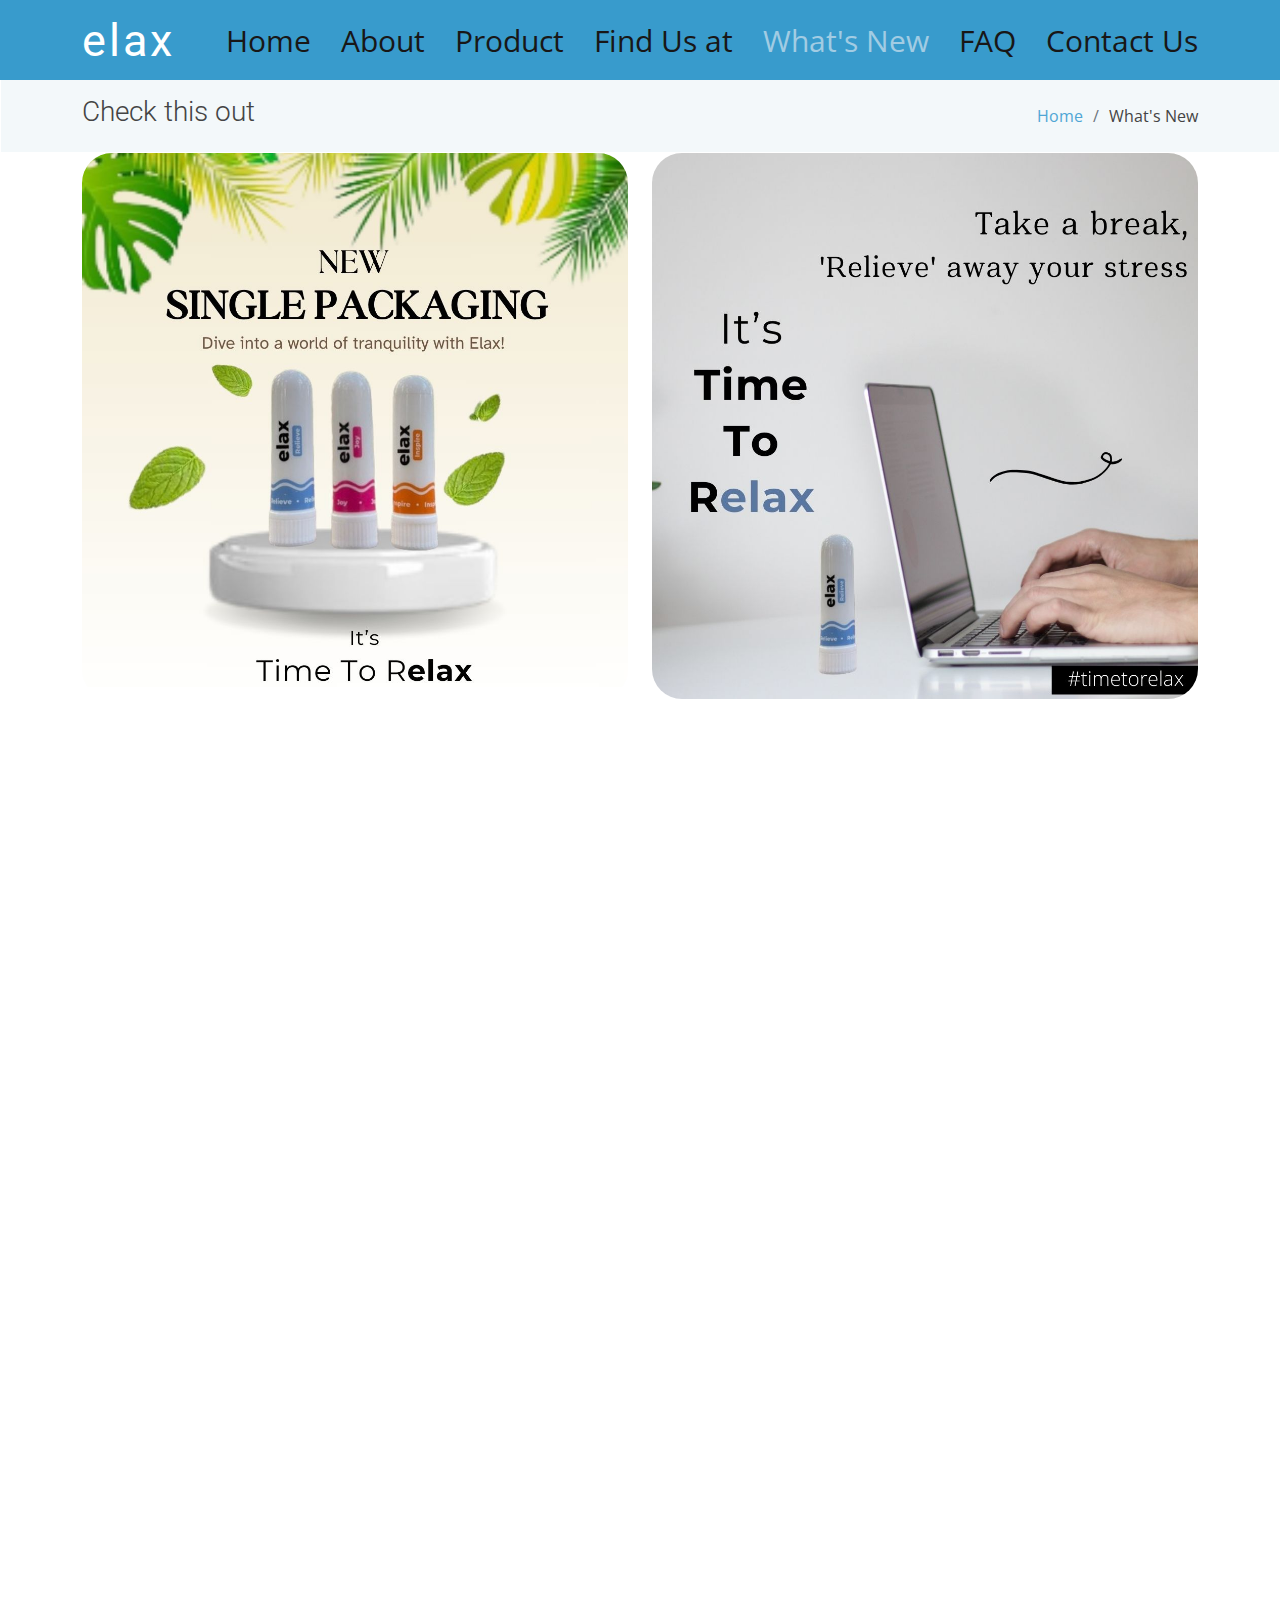
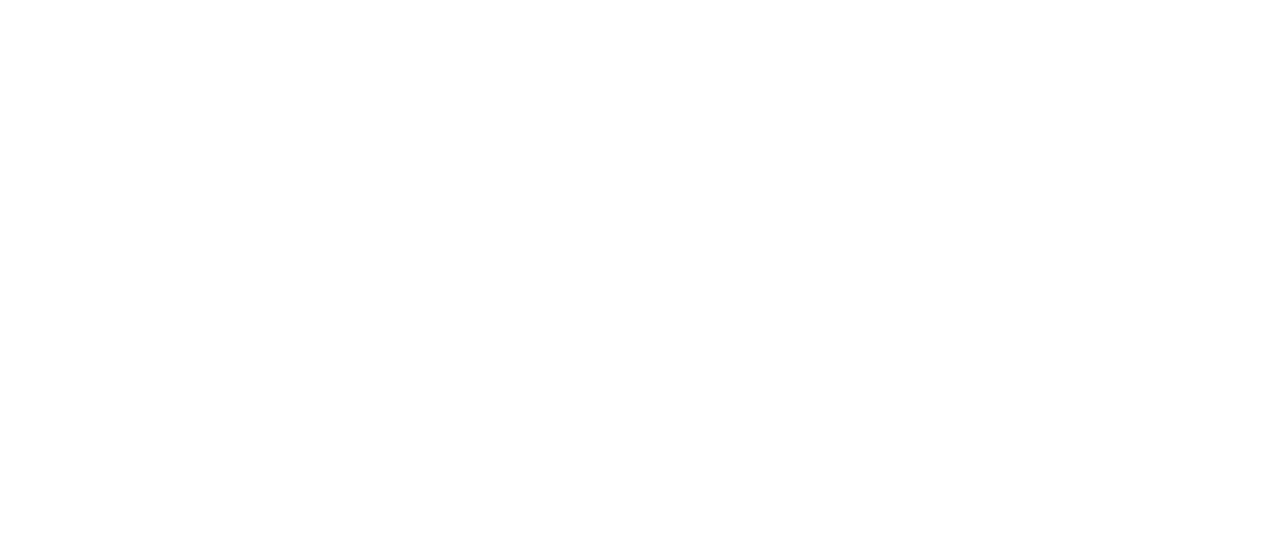
<file: news.html>
<!DOCTYPE html>
<html lang="en">

  <head>
    <meta charset="utf-8">
    <meta content="width=device-width, initial-scale=1.0" name="viewport">

    <title>Services</title>
    <meta content name="description">
    <meta content name="keywords">

    <!-- Favicons -->
    <link href="assets/img/elax.png" rel="icon">

    <!-- Google Fonts -->
    <link
      href="https://fonts.googleapis.com/css?family=Open+Sans:300,300i,400,400i,600,600i,700,700i|Roboto:300,300i,400,400i,500,500i,700,700i&display=swap"
      rel="stylesheet">

    <!-- Vendor CSS Files -->
    <link href="assets/vendor/animate.css/animate.min.css" rel="stylesheet">
    <link href="assets/vendor/aos/aos.css" rel="stylesheet">
    <link href="assets/vendor/bootstrap/css/bootstrap.min.css" rel="stylesheet">
    <link href="assets/vendor/bootstrap-icons/bootstrap-icons.css"
      rel="stylesheet">
    <link href="assets/vendor/boxicons/css/boxicons.min.css" rel="stylesheet">
    <link href="assets/vendor/glightbox/css/glightbox.min.css" rel="stylesheet">
    <link href="assets/vendor/swiper/swiper-bundle.min.css" rel="stylesheet">

    <!-- Template Main CSS File -->
    <link href="assets/css/style.css" rel="stylesheet">

    <!-- =======================================================
  * Template Name: Moderna
  * Updated: Jan 09 2024 with Bootstrap v5.3.2
  * Template URL: https://bootstrapmade.com/free-bootstrap-template-corporate-moderna/
  * Author: BootstrapMade.com
  * License: https://bootstrapmade.com/license/
  ======================================================== -->
  </head>

  <!-- Google tag (gtag.js) -->
  <script async
    src="https://www.googletagmanager.com/gtag/js?id=G-9KSYTH05LM"></script>
  <script>
  window.dataLayer = window.dataLayer || [];
  function gtag(){dataLayer.push(arguments);}
  gtag('js', new Date());

  gtag('config', 'G-9KSYTH05LM');
</script>

  <body>

    <!-- ======= Header ======= -->
    <header id="header" class="fixed-top d-flex align-items-center ">
      <div class="container d-flex justify-content-between align-items-center">

        <div class="logo">
          <h1 class="text-light"><a href="index.html"><span>elax</span></a></h1>
          <!-- Uncomment below if you prefer to use an image logo -->
          <!-- <a href="index.html"><img src="assets/img/logo.png" alt="" class="img-fluid"></a>-->
        </div>

        <nav id="navbar" class="navbar">
          <ul>
            <li><a href="index.html">Home</a></li>
            <li><a href="about.html">About</a></li>
            <li><a href="product.html">Product</a></li>
            <li><a href="findus.html">Find Us at</a></li>
            <li><a class="active" href="news.html">What's New</a></li>
            <li><a href="faq.html">FAQ</a></li>
            <li><a href="contact.html">Contact Us</a></li>
          </ul>
          <i class="bi bi-list mobile-nav-toggle"></i>
        </nav><!-- .navbar -->

      </div>
    </header><!-- End Header -->

    <main id="main">

      <!-- ======= Our Services Section ======= -->
      <section class="breadcrumbs">
        <div class="container">

          <div class="d-flex justify-content-between align-items-center">
            <h2>Check this out</h2>
            <ol>
              <li><a href="index.html">Home</a></li>
              <li>What's New</li>
            </ol>
          </div>

        </div>
      </section><!-- End Our Services Section -->

      <!-- ======= Service Details Section ======= -->
      <section class="service-details">
        <div class="container">

          <div class="row">
            <div class="col-md-6 d-flex align-items-stretch" data-aos="fade-up">
              <div class="card">
                <div class="card-img">
                  <a href="product.html">
                    <img src="assets/img/cp4.jpg" alt="...">
                  </a>
                </div>
              </div>
            </div>
            <div class="col-md-6 d-flex align-items-stretch" data-aos="fade-up">
              <div class="card">
                <div class="card-img">
                  <a href="product.html">
                    <img src="assets/img/cp1.jpg" alt="...">
                  </a>
                </div>
              </div>
            </div>
            <div class="col-md-6 d-flex align-items-stretch" data-aos="fade-up">
              <div class="card">
                <div class="card-img">
                  <a href="product.html">
                    <img src="assets/img/cp3.jpg" alt="...">
                  </a>
                </div>
              </div>
            </div>
            <div class="col-md-6 d-flex align-items-stretch" data-aos="fade-up">
              <div class="card">
                <div class="card-img">
                  <a href="product.html">
                    <img src="assets/img/cp2.jpg" alt="...">
                  </a>
                </div>
              </div>
            </div>
          </div>

        </div>
      </section>
      <!-- End Service Details Section -->

    </main><!-- End #main -->

    <!-- ======= Footer ======= -->
    <footer id="footer" data-aos="fade-down" data-aos-duration="1000"
      data-aos-duration="1">

      <div class="footer-newsletter">
        <div class="container">
          <div class="row">
            <h4>ELAX</h4>
          </div>
        </div>
      </div>
    </div>

    <div class="footer-top">
      <div class="container">

        <div class=" footer-info text-center">
          <!-- Tambahkan class 'text-center' di sini -->
          <h3>ABOUT ELAX</h3>
          <p>Make you (r)elax in every inhale.</p>
          <div class="social-links mt-3">
            <a href="https://wa.me/628197400004" class="facebook"><i
                class="bx bxl-whatsapp"></i></a>
            <a href="https://www.instagram.com/elax.id/"
              class="instagram"><i class="bx bxl-instagram"></i></a>
            <a href="https://x.com/elax_id?t=EUX8jsrp_CxOXIPJbnuJjg&s=08"
              class="instagram"><i class="bx bxl-twitter"></i></a>
            <a href="https://www.tiktok.com/@elax.id?_t=8j1P2ON8x3h&_r=1"
              class="instagram"><i class="bx bxl-tiktok"></i></a>
          </div>
        </div>
      </div>
    </div>
    <div class="container">
      <div class="copyright text-center">
        &copy; Created by:<strong><span> Agisti Kripdayanti
          </span></strong>
      </div>
      <div class="credits text-center">
        <strong><span>23172400030<strong><span>
              </div>
            </div>
          </footer><!-- End Footer -->

          <a href="#"
            class="back-to-top d-flex align-items-center justify-content-center"><i
              class="bi bi-arrow-up-short"></i></a>

          <!-- Vendor JS Files -->
          <script
            src="assets/vendor/purecounter/purecounter_vanilla.js"></script>
          <script src="assets/vendor/aos/aos.js"></script>
          <script
            src="assets/vendor/bootstrap/js/bootstrap.bundle.min.js"></script>
          <script src="assets/vendor/glightbox/js/glightbox.min.js"></script>
          <script
            src="assets/vendor/isotope-layout/isotope.pkgd.min.js"></script>
          <script src="assets/vendor/swiper/swiper-bundle.min.js"></script>
          <script
            src="assets/vendor/waypoints/noframework.waypoints.js"></script>
          <script src="assets/vendor/php-email-form/validate.js"></script>

          <!-- Template Main JS File -->
          <script src="assets/js/main.js"></script>

        </body>

      </html>
</file>
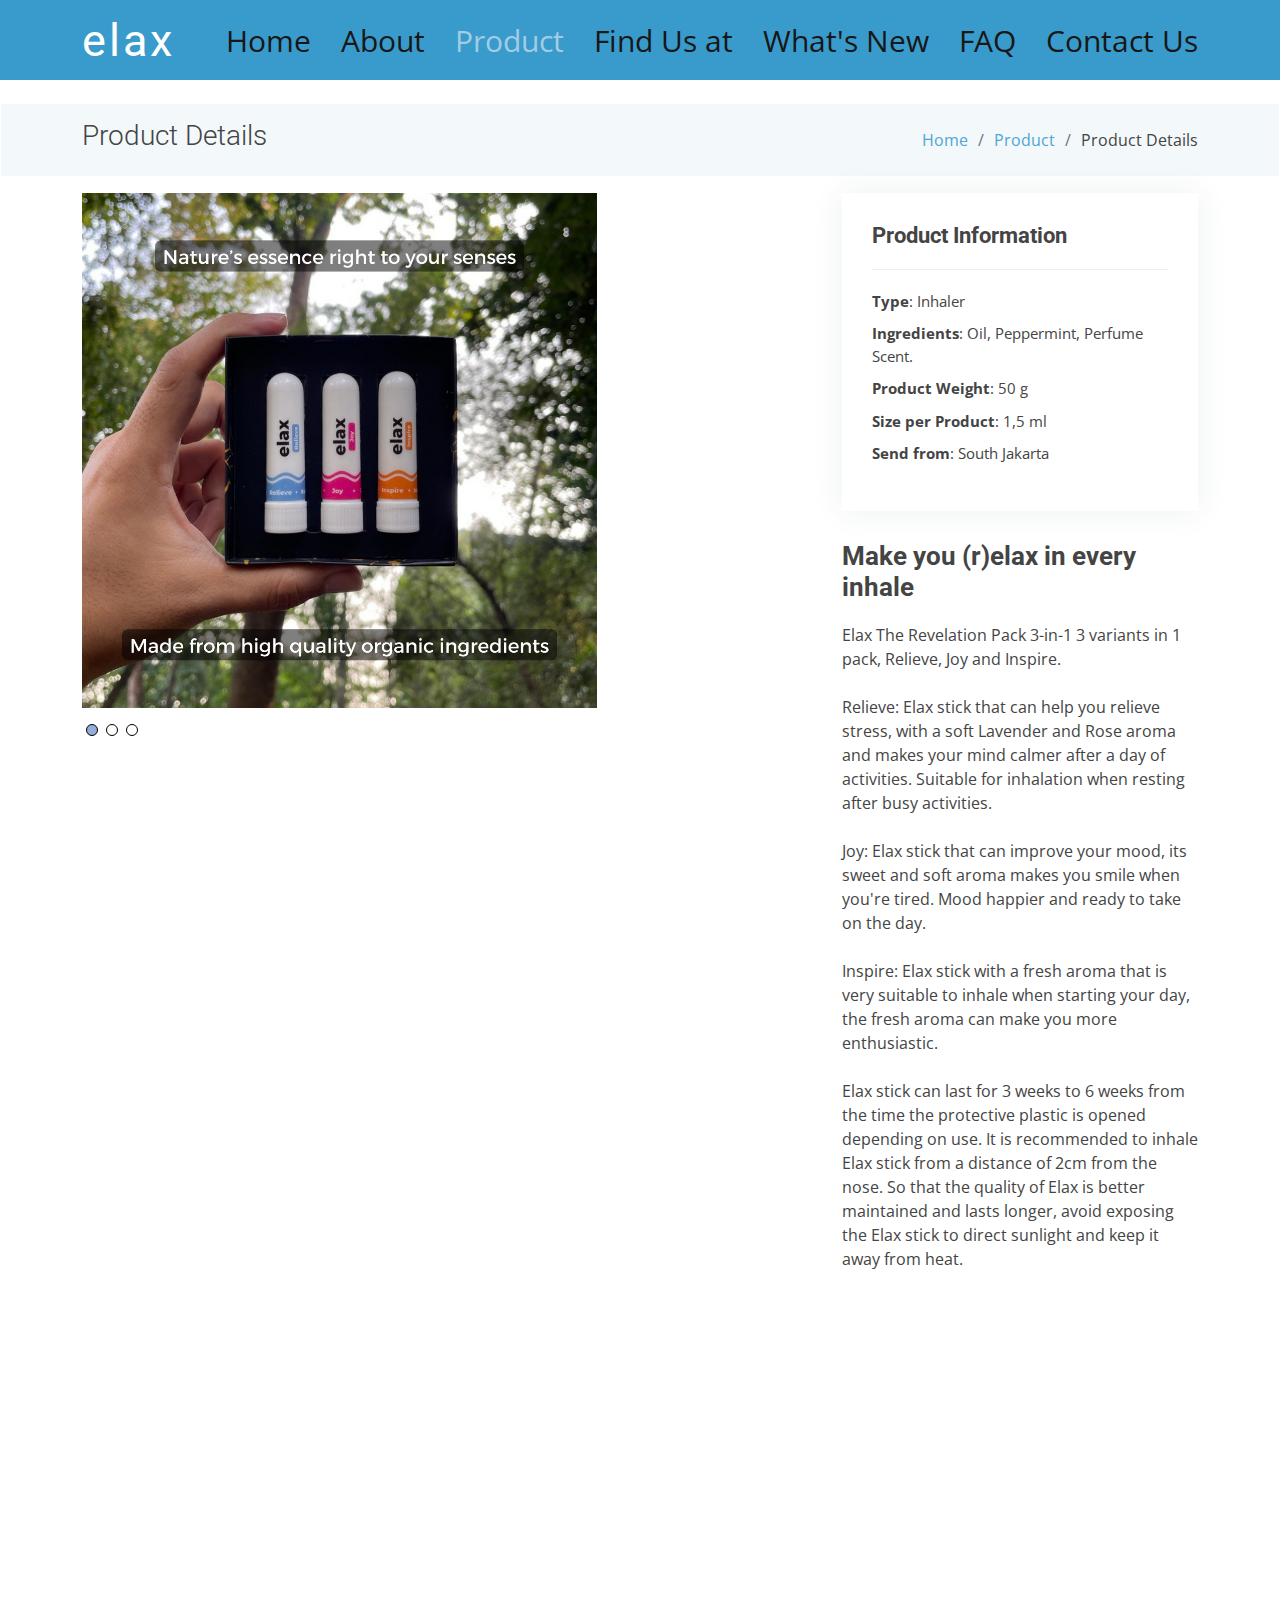
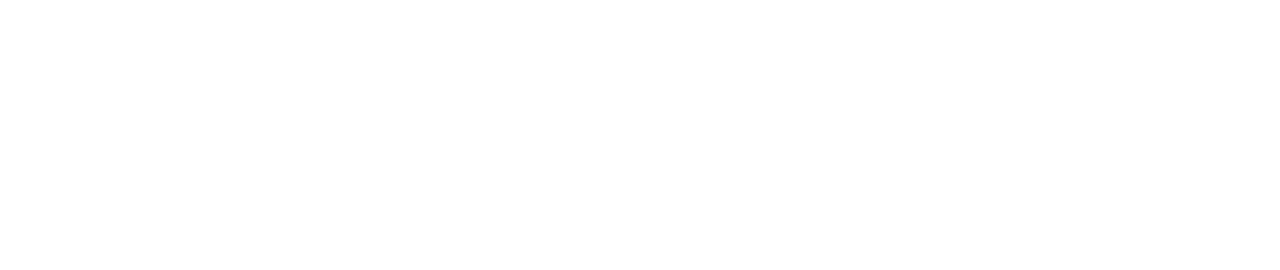
<file: product-details.html>
<!DOCTYPE html>
<html lang="en">

  <head>
    <meta charset="utf-8">
    <meta content="width=device-width, initial-scale=1.0" name="viewport">

    <title>Product Details</title>
    <meta content name="description">
    <meta content name="keywords">

    <!-- Favicons -->
    <link href="assets/img/elax.png" rel="icon">

    <!-- Google Fonts -->
    <link
      href="https://fonts.googleapis.com/css?family=Open+Sans:300,300i,400,400i,600,600i,700,700i|Roboto:300,300i,400,400i,500,500i,700,700i&display=swap"
      rel="stylesheet">

    <!-- Vendor CSS Files -->
    <link href="assets/vendor/animate.css/animate.min.css" rel="stylesheet">
    <link href="assets/vendor/aos/aos.css" rel="stylesheet">
    <link href="assets/vendor/bootstrap/css/bootstrap.min.css" rel="stylesheet">
    <link href="assets/vendor/bootstrap-icons/bootstrap-icons.css"
      rel="stylesheet">
    <link href="assets/vendor/boxicons/css/boxicons.min.css" rel="stylesheet">
    <link href="assets/vendor/glightbox/css/glightbox.min.css" rel="stylesheet">
    <link href="assets/vendor/swiper/swiper-bundle.min.css" rel="stylesheet">

    <!-- Template Main CSS File -->
    <link href="assets/css/style.css" rel="stylesheet">

    <!-- =======================================================
  * Template Name: Moderna
  * Updated: Jan 09 2024 with Bootstrap v5.3.2
  * Template URL: https://bootstrapmade.com/free-bootstrap-template-corporate-moderna/
  * Author: BootstrapMade.com
  * License: https://bootstrapmade.com/license/
  ======================================================== -->
  </head>

  <!-- Google tag (gtag.js) -->
  <script async
    src="https://www.googletagmanager.com/gtag/js?id=G-9KSYTH05LM"></script>
  <script>
  window.dataLayer = window.dataLayer || [];
  function gtag(){dataLayer.push(arguments);}
  gtag('js', new Date());

  gtag('config', 'G-9KSYTH05LM');
</script>

  <body>

    <!-- ======= Header ======= -->
    <header id="header" class="fixed-top d-flex align-items-center ">
      <div class="container d-flex justify-content-between align-items-center">

        <div class="logo">
          <h1 class="text-light"><a
              href="index.html"><span>elax</span></a></h1>
          <!-- Uncomment below if you prefer to use an image logo -->
          <!-- <a href="index.html"><img src="assets/img/logo.png" alt="" class="img-fluid"></a>-->
        </div>

        <nav id="navbar" class="navbar">
          <ul>
            <li><a href="index.html">Home</a></li>
            <li><a href="about.html">About</a></li>
            <li><a class="active" href="product.html">Product</a></li>
            <li><a href="findus.html">Find Us at</a></li>
            <li><a href="news.html">What's New</a></li>
            <li><a href="faq.html">FAQ</a></li>
            <li><a href="contact.html">Contact Us</a></li>
          </nav><!-- .navbar -->

        </div>
      </header><!-- End Header -->
      What's New
      <main id="main">

        <!-- ======= Our Portfolio Section ======= -->
        <section class="breadcrumbs">
          <div class="container">

            <div class="d-flex justify-content-between align-items-center">
              <h2>Product Details</h2>
              <ol>
                <li><a href="index.html">Home</a></li>
                <li><a href="product.html">Product</a></li>
                <li>Product Details</li>
              </ol>
            </div>

          </div>
        </section><!-- End Our Portfolio Section -->

        <!-- ======= Portfolio Details Section ======= -->
        <section id="portfolio-details" class="portfolio-details">
          <div class="container">

            <div class="row gy-4">

              <div class="col-lg-8">
                <div class="portfolio-details-slider swiper">
                  <div class="swiper-wrapper align-items-center">

                    <div class="swiper-slide">
                      <img src="assets/img/elaxtes.jpg" alt>
                    </div>

                    <div class="swiper-slide">
                      <img src="assets/img/elax 2.jpeg.jpg" alt>
                    </div>

                    <div class="swiper-slide">
                      <img src="assets/img/elax 3.jpg" alt>
                    </div>

                  </div>
                  <div class="swiper-pagination"></div>
                </div>
              </div>

              <div class="col-lg-4">
                <div class="portfolio-info">
                  <h3>Product Information</h3>
                  <ul>
                    <li><strong>Type</strong>: Inhaler
                    </li>
                    <li><strong>Ingredients</strong>: Oil, Peppermint, Perfume
                      Scent.
                    </li>
                    <li><strong>Product Weight</strong>: 50 g
                      <li><strong>Size per Product</strong>: 1,5 ml
                      </li>
                      <li><strong>Send from</strong>: South Jakarta
                      </li>
                    </ul>
                  </div>
                  <div class="portfolio-description">
                    <h2>Make you (r)elax in every inhale</h2>
                    <p>
                      Elax The Revelation Pack 3-in-1
                      3 variants in 1 pack, Relieve, Joy and Inspire. <br><br>
                      Relieve: Elax stick that can help you relieve stress, with
                      a
                      soft Lavender and Rose aroma and makes your mind calmer
                      after a day of activities. Suitable for inhalation when
                      resting after busy activities. <br><br>

                      Joy: Elax stick that can improve your mood, its sweet and
                      soft aroma makes you smile when you're tired. Mood happier
                      and ready to take on the day. <br><br>

                      Inspire: Elax stick with a fresh aroma that is very
                      suitable
                      to inhale when starting your day, the fresh aroma can make
                      you more enthusiastic. <br><br>

                      Elax stick can last for 3 weeks to 6 weeks from the time
                      the
                      protective plastic is opened depending on use. It is
                      recommended to inhale Elax stick from a distance of 2cm
                      from
                      the nose. So that the quality of Elax is better maintained
                      and lasts longer, avoid exposing the Elax stick to direct
                      sunlight and keep it away from heat.
                    </div>
                  </div>

                </div>

              </div>
            </section><!-- End Portfolio Details Section -->

          </main><!-- End #main -->

          <!-- ======= Footer ======= -->
          <footer id="footer" data-aos="fade-down" data-aos-duration="1000"
            data-aos-duration="1">

            <div class="footer-newsletter">
              <div class="container">
                <div class="row">
                  <h4>ELAX</h4>
                </div>
              </div>
            </div>
          </div>

          <div class="footer-top">
            <div class="container">

              <div class=" footer-info text-center">
                <!-- Tambahkan class 'text-center' di sini -->
                <h3>ABOUT ELAX</h3>
                <p>Make you (r)elax in every inhale.</p>
                <div class="social-links mt-3">
                  <a href="https://wa.me/628197400004" class="facebook"><i
                      class="bx bxl-whatsapp"></i></a>
                  <a href="https://www.instagram.com/elax.id/"
                    class="instagram"><i class="bx bxl-instagram"></i></a>
                  <a href="https://x.com/elax_id?t=EUX8jsrp_CxOXIPJbnuJjg&s=08"
                    class="instagram"><i class="bx bxl-twitter"></i></a>
                  <a href="https://www.tiktok.com/@elax.id?_t=8j1P2ON8x3h&_r=1"
                    class="instagram"><i class="bx bxl-tiktok"></i></a>
                </div>
              </div>
            </div>
          </div>
          <div class="container">
            <div class="copyright text-center">
              &copy; Created by:<strong><span> Agisti Kripdayanti
                </span></strong>
            </div>
            <div class="credits text-center">
              <strong><span>23172400030<strong><span>
                    </div>
                  </div>
                </footer><!-- End Footer -->

                <a href="#"
                  class="back-to-top d-flex align-items-center justify-content-center"><i
                    class="bi bi-arrow-up-short"></i></a>

                <!-- Vendor JS Files -->
                <script
                  src="assets/vendor/purecounter/purecounter_vanilla.js"></script>
                <script src="assets/vendor/aos/aos.js"></script>
                <script
                  src="assets/vendor/bootstrap/js/bootstrap.bundle.min.js"></script>
                <script
                  src="assets/vendor/glightbox/js/glightbox.min.js"></script>
                <script
                  src="assets/vendor/isotope-layout/isotope.pkgd.min.js"></script>
                <script
                  src="assets/vendor/swiper/swiper-bundle.min.js"></script>
                <script
                  src="assets/vendor/waypoints/noframework.waypoints.js"></script>
                <script src="assets/vendor/php-email-form/validate.js"></script>

                <!-- Template Main JS File -->
                <script src="assets/js/main.js"></script>

              </body>

            </html>
</file>
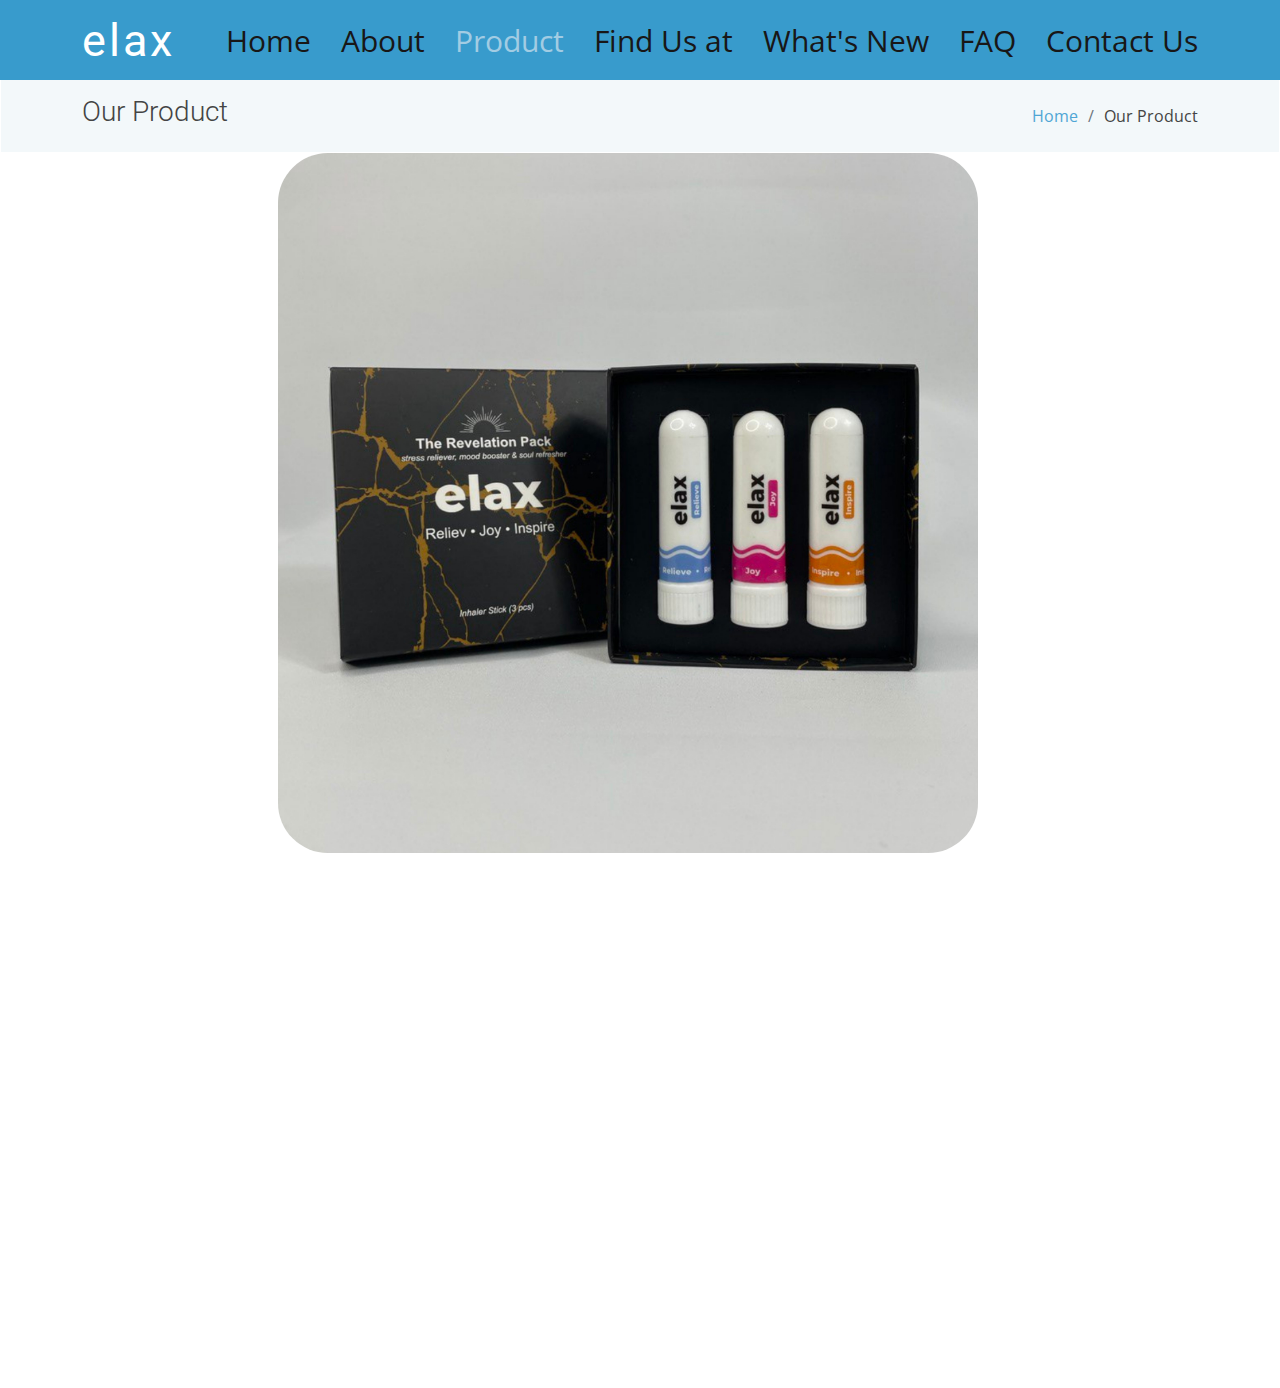
<file: product.html>
<!DOCTYPE html>
<html lang="en">

  <head>
    <meta charset="utf-8">
    <meta content="width=device-width, initial-scale=1.0" name="viewport">

    <title>Product</title>
    <meta content name="description">
    <meta content name="keywords">

    <!-- Favicons -->
    <link href="assets/img/elax.png" rel="icon">

    <!-- Google Fonts -->
    <link
      href="https://fonts.googleapis.com/css?family=Open+Sans:300,300i,400,400i,600,600i,700,700i|Roboto:300,300i,400,400i,500,500i,700,700i&display=swap"
      rel="stylesheet">

    <!-- Vendor CSS Files -->
    <link href="assets/vendor/animate.css/animate.min.css" rel="stylesheet">
    <link href="assets/vendor/aos/aos.css" rel="stylesheet">
    <link href="assets/vendor/bootstrap/css/bootstrap.min.css" rel="stylesheet">
    <link href="assets/vendor/bootstrap-icons/bootstrap-icons.css"
      rel="stylesheet">
    <link href="assets/vendor/boxicons/css/boxicons.min.css" rel="stylesheet">
    <link href="assets/vendor/glightbox/css/glightbox.min.css" rel="stylesheet">
    <link href="assets/vendor/swiper/swiper-bundle.min.css" rel="stylesheet">

    <!-- Template Main CSS File -->
    <link href="assets/css/style.css" rel="stylesheet">

    <!-- =======================================================
  * Template Name: Moderna
  * Updated: Jan 09 2024 with Bootstrap v5.3.2
  * Template URL: https://bootstrapmade.com/free-bootstrap-template-corporate-moderna/
  * Author: BootstrapMade.com
  * License: https://bootstrapmade.com/license/
  ======================================================== -->
  </head>

  <!-- Google tag (gtag.js) -->
  <script async
    src="https://www.googletagmanager.com/gtag/js?id=G-9KSYTH05LM"></script>
  <script>
  window.dataLayer = window.dataLayer || [];
  function gtag(){dataLayer.push(arguments);}
  gtag('js', new Date());

  gtag('config', 'G-9KSYTH05LM');
</script>

  <body>

    <!-- ======= Header ======= -->
    <header id="header" class="fixed-top d-flex align-items-center ">
      <div class="container d-flex justify-content-between align-items-center">

        <div class="logo">
          <h1 class="text-light"><a
              href="index.html"><span>elax</span></a></h1>
          <!-- Uncomment below if you prefer to use an image logo -->
          <!-- <a href="index.html"><img src="assets/img/logo.png" alt="" class="img-fluid"></a>-->
        </div>

        <nav id="navbar" class="navbar">
          <ul>
            <li><a href="index.html">Home</a></li>
            <li><a href="about.html">About</a></li>
            <li><a class="active" href="product.html">Product</a></li>
            <li><a href="findus.html">Find Us at</a></li>
            <li><a href="news.html">What's New </a></li>
            <li><a href="faq.html">FAQ</a></li>
            <li><a href="contact.html">Contact Us</a></li>
          </ul>
          <i class="bi bi-list mobile-nav-toggle"></i>
        </nav><!-- .navbar -->

      </div>
    </header><!-- End Header -->

    <main id="main">

      <!-- ======= Our Portfolio Section ======= -->
      <section class="breadcrumbs">
        <div class="container">

          <div class="d-flex justify-content-between align-items-center">
            <h2>Our Product</h2>
            <ol>
              <li><a href="index.html">Home</a></li>
              <li>Our Product</li>
            </ol>
          </div>

        </div>
      </section><!-- End Our Portfolio Section -->

      <!-- ======= Portfolio Section ======= -->
      <section class="portfolio">
        <div class="container">
          <div class="row portfolio-container" data-aos="fade-up"
            data-aos-easing="ease-in-out" data-aos-duration="500">
            <div class="row portfolio-wrap filter-app">
              <div class="portfolio-item text-center">
                <img src="assets/img/elax 1.jpeg.jpg"
                  class="img-fluid" alt>
                <div class="portfolio-info">
                  <h3>See Details Product</h3>
                  <div>
                    <a href="assets/img/elaxin.jpg"
                      data-gallery="portfolioGallery" class="portfolio-lightbox"
                      title="App 1"></a>
                    <a href="product-details.html"
                      title="Product Details"><i class="bx bx-link"></i></a>
                  </div>
                </div>
              </div>
            </div>
          </section><!-- End Portfolio Section -->

        </main><!-- End #main -->

        <!-- ======= Footer ======= -->
        <footer id="footer" data-aos="fade-down" data-aos-duration="1000"
          data-aos-duration="1">

          <div class="footer-newsletter">
            <div class="container">
              <div class="row">
                <h4>ELAX</h4>
              </div>
            </div>
          </div>
        </div>

        <div class="footer-top">
          <div class="container">

            <div class=" footer-info text-center">
              <!-- Tambahkan class 'text-center' di sini -->
              <h3>ABOUT ELAX</h3>
              <p>Make you (r)elax in every inhale.</p>
              <div class="social-links mt-3">
                <a href="https://wa.me/628197400004" class="facebook"><i
                    class="bx bxl-whatsapp"></i></a>
                <a href="https://www.instagram.com/elax.id/"
                  class="instagram"><i class="bx bxl-instagram"></i></a>
                <a href="https://x.com/elax_id?t=EUX8jsrp_CxOXIPJbnuJjg&s=08"
                  class="instagram"><i class="bx bxl-twitter"></i></a>
                <a href="https://www.tiktok.com/@elax.id?_t=8j1P2ON8x3h&_r=1"
                  class="instagram"><i class="bx bxl-tiktok"></i></a>
              </div>
            </div>
          </div>
        </div>
        <div class="container">
          <div class="copyright text-center">
            &copy; Created by:<strong><span> Agisti Kripdayanti
              </span></strong>
          </div>
          <div class="credits text-center">
            <strong><span>23172400030<strong><span>
                  </div>
                </div>
              </footer><!-- End Footer -->

              <a href="#"
                class="back-to-top d-flex align-items-center justify-content-center"><i
                  class="bi bi-arrow-up-short"></i></a>

              <!-- Vendor JS Files -->
              <script
                src="assets/vendor/purecounter/purecounter_vanilla.js"></script>
              <script src="assets/vendor/aos/aos.js"></script>
              <script
                src="assets/vendor/bootstrap/js/bootstrap.bundle.min.js"></script>
              <script
                src="assets/vendor/glightbox/js/glightbox.min.js"></script>
              <script
                src="assets/vendor/isotope-layout/isotope.pkgd.min.js"></script>
              <script src="assets/vendor/swiper/swiper-bundle.min.js"></script>
              <script
                src="assets/vendor/waypoints/noframework.waypoints.js"></script>
              <script src="assets/vendor/php-email-form/validate.js"></script>

              <!-- Template Main JS File -->
              <script src="assets/js/main.js"></script>

            </body>

          </html>
</file>
<file: assets/css/style.css>
/**
* Template Name: Moderna
* Updated: Jan 09 2024 with Bootstrap v5.3.2
* Template URL: https://bootstrapmade.com/free-bootstrap-template-corporate-moderna/
* Author: BootstrapMade.com
* License: https://bootstrapmade.com/license/
*/

/*--------------------------------------------------------------
# General
--------------------------------------------------------------*/
body {
  font-family: "Open Sans", sans-serif;
  color: #444;
}

a {
  color: #4fa6d5;
  text-decoration: none;
}

a:hover {
  color: #ffffff;
  text-decoration: none;
}

h1,
h2,
h3,
h4,
h5,
h6,
.font-primary {
  font-family: "Roboto", sans-serif;
}

/*--------------------------------------------------------------
# Back to top button
--------------------------------------------------------------*/
.back-to-top {
  position: fixed;
  visibility: hidden;
  opacity: 0;
  right: 15px;
  bottom: 15px;
  z-index: 99999;
  background: #a5bbe2da;
  width: 40px;
  height: 40px;
  border-radius: 4px;
  transition: all 0.4s;
  border: 2px solid black;
}

.back-to-top i {
  font-size: 24px;
  color: #000000;
  line-height: 0;
}

.back-to-top:hover {
  background: #85b6cf;
  color: #fff;
}

.back-to-top.active {
  visibility: visible;
  opacity: 1;
}

/*--------------------------------------------------------------
# Header
--------------------------------------------------------------*/
#header {
  height: 80px;
  transition: all 0.5s;
  z-index: 997;
  transition: all 0.5s;
  background: #389bcc;
}

#header.header-transparent {
  background: none;
}

#header.header-scrolled {
  background: rgba(123, 185, 216, 0.8);
  height: 60px;
}

#header .logo h1 {
  font-size: 45px;
  margin: 0;
  padding: 4px 0;
  line-height: 1;
  font-weight: 400;
  letter-spacing: 3px;
}

#header .logo h1 a,
#header .logo h1 a:hover {
  color: #fff;
  text-decoration: none;
}

#header .logo img {
  padding: 0;
  margin: 0;
  max-height: 40px;
}

#main {
  margin-top: 80px;
}

/*--------------------------------------------------------------
# Navigation Menu
--------------------------------------------------------------*/
/**
* Desktop Navigation 
*/
.navbar {
  padding: 0;
}

.navbar ul {
  margin: 0;
  padding: 0;
  display: flex;
  list-style: none;
  align-items: center;
}

.navbar li {
  position: relative;
}

.navbar a,
.navbar a:focus {
  display: flex;
  align-items: center;
  justify-content: space-between;
  padding: 10px 0 10px 30px;
  font-family: "Open Sans", sans-serif;
  font-size: 30px;
  color: #181717;
  white-space: nowrap;
  transition: 0.3s;
}

.navbar a i,
.navbar a:focus i {
  font-size: 12px;
  line-height: 0;
  margin-left: 5px;
}

.navbar a:hover,
.navbar .active,
.navbar .active:focus,
.navbar li:hover>a {
  color: #a2cce3;
}



@media (max-width: 1366px) {
  .navbar .dropdown .dropdown ul {
    left: -90%;
  }

  .navbar .dropdown .dropdown:hover>ul {
    left: -100%;
  }
}

/**
* Mobile Navigation 
*/
.mobile-nav-toggle {
  color: #fff;
  font-size: 28px;
  cursor: pointer;
  display: none;
  line-height: 0;
  transition: 0.5s;
}

@media (max-width: 991px) {
  .mobile-nav-toggle {
    display: block;
  }

  .navbar ul {
    display: none;
  }
}

.navbar-mobile {
  position: fixed;
  overflow: hidden;
  top: 0;
  right: 0;
  left: 0;
  bottom: 0;
  background: rgba(17, 38, 48, 0.9);
  transition: 0.3s;
}

.navbar-mobile .mobile-nav-toggle {
  position: absolute;
  top: 15px;
  right: 15px;
}

.navbar-mobile ul {
  display: block;
  position: absolute;
  top: 55px;
  right: 15px;
  bottom: 15px;
  left: 15px;
  padding: 10px 0;
  background-color: #fff;
  overflow-y: auto;
  transition: 0.3s;
}

.navbar-mobile a,
.navbar-mobile a:focus {
  padding: 10px 20px;
  font-size: 15px;
  color: #1e4356;
}

.navbar-mobile a:hover,
.navbar-mobile .active,
.navbar-mobile li:hover>a {
  color: #68A4C4;
}

.navbar-mobile .getstarted,
.navbar-mobile .getstarted:focus {
  margin: 15px;
}

.navbar-mobile .dropdown ul {
  position: static;
  display: none;
  margin: 10px 20px;
  padding: 10px 0;
  z-index: 99;
  opacity: 1;
  visibility: visible;
  background: #fff;
  box-shadow: 0px 0px 30px rgba(127, 137, 161, 0.25);
}

.navbar-mobile .dropdown ul li {
  min-width: 200px;
}

.navbar-mobile .dropdown ul a {
  padding: 10px 20px;
}

.navbar-mobile .dropdown ul a i {
  font-size: 12px;
}

.navbar-mobile .dropdown ul a:hover,
.navbar-mobile .dropdown ul .active:hover,
.navbar-mobile .dropdown ul li:hover>a {
  color: #68A4C4;
}

.navbar-mobile .dropdown>.dropdown-active {
  display: block;
}

/*--------------------------------------------------------------
# Hero Section
--------------------------------------------------------------*/
#hero {
  width: 100%;
  height: 100vh;
  overflow: hidden;
  position: relative;
}

#hero::after {
  content: "";
  position: absolute;
  left: 50%;
  top: 0;
  width: 130%;
  height: 95%;
  background: url("https://images.unsplash.com/photo-1532204153975-d02c743d220b?q=80&w=2070&auto=format&fit=crop&ixlib=rb-4.0.3&ixid=M3wxMjA3fDB8MHxwaG90by1wYWdlfHx8fGVufDB8fHx8fA%3D%3D") center top no-repeat;
  z-index: 0;
  border-radius: 0 0 50% 50%;
  transform: translateX(-50%) rotate(0deg);
}

#hero::before {
  content: "";
  position: absolute;
  left: 50%;
  top: 0;
  width: 130%;
  height: 96%;
  background: rgb(207, 230, 6);
  opacity: 0.3;
  z-index: 0;
  border-radius: 0 0 50% 50%;
  transform: translateX(-50%) translateY(18px) rotate(2deg);
}

#hero .carousel-container {
  display: flex;
  justify-content: center;
  align-items: center;
  flex-direction: column;
  text-align: center;
  bottom: 0;
  top: 0;
  left: 0;
  right: 0;
}

#hero h2 {
  color: black;
  margin-bottom: 30px;
  margin-left: 30pc;
  font-size: 48px;
  font-weight: 700;
}

#hero p {
  width: 80%;
  animation-delay: 0.4s;
  margin-left: 30pc;
  color: black;
}

#hero .carousel-control-prev,
#hero .carousel-control-next {
  margin: 90px;
}

#hero .carousel-control-next-icon,
#hero .carousel-control-prev-icon {
  background: none;
  font-size: 50px;
  line-height: 1;
  margin-left: 55vh;
  font-weight: 700;
  color: black;

}

#hero .btn-get-started {
  font-family: "Roboto", sans-serif;
  font-weight: 500;
  font-size: 14px;
  letter-spacing: 1px;
  display: inline-block;
  padding: 12px 32px;
  border-radius: 50px;
  transition: 0.5s;
  line-height: 1;
  margin-left: 30pc;
  color: #131212;
  animation-delay: 0.8s;
  border: 2px solid #141414;
}

#hero .btn-get-started:hover {
  background: #68A4C4;
  color: #fff;
  text-decoration: none;
}

@media (min-width: 1024px) {
  #hero p {
    width: 60%;
  }

  #hero .carousel-control-prev,
  #hero .carousel-control-next {
    width: 5%;
  }
}

@media (max-width: 768px) {
  #hero::after {
    width: 180%;
    height: 95%;
    border-radius: 0 0 50% 50%;
    transform: translateX(-50%) rotate(0deg);
  }

  #hero::before {
    top: 0;
    width: 180%;
    height: 94%;
    border-radius: 0 0 50% 50%;
    transform: translateX(-50%) translateY(20px) rotate(4deg);
  }
}

@media (max-width: 575px) {
  #hero h2 {
    font-size: 30px;
  }

  #hero::after {
    left: 40%;
    top: 0;
    width: 200%;
    height: 95%;
    border-radius: 0 0 50% 50%;
    transform: translateX(-50%) rotate(0deg);
  }

  #hero::before {
    left: 50%;
    top: 0;
    width: 200%;
    height: 94%;
    border-radius: 0 0 50% 50%;
    transform: translateX(-50%) translateY(20px) rotate(4deg);
  }
}

/*--------------------------------------------------------------
# Hero No Slider Section
--------------------------------------------------------------*/

/*--------------------------------------------------------------
# Sections General
--------------------------------------------------------------*/
section {
  margin: 1px;
}

.section-bg {
  background-color: #00b7ff;
}

.section-title {
  text-align: center;
  padding-bottom: 30px;
}

.section-title h2 {
  font-size: 28px;
  font-weight: 400;
  margin-bottom: 20px;
  padding-bottom: 20px;
  position: relative;
}

.section-title h2::before {
  content: "";
  position: absolute;
  display: block;
  width: 120px;
  height: 1px;
  background: #ddd;
  bottom: 1px;
  left: calc(50% - 60px);
}

.section-title h2::after {
  content: "";
  position: absolute;
  display: block;
  width: 40px;
  height: 3px;
  background: #68A4C4;
  bottom: 0;
  left: calc(50% - 20px);
}

.section-title p {
  margin-bottom: 0;
}

/*--------------------------------------------------------------
# Breadcrumbs
--------------------------------------------------------------*/
.breadcrumbs {
  padding: 15px 0;
  background-color: #f3f8fa;
  min-height: 40px;
}

.breadcrumbs h2 {
  font-size: 28px;
  font-weight: 300;
}

.breadcrumbs ol {
  display: flex;
  flex-wrap: wrap;
  list-style: none;
  padding: 0;
  margin: 0;
}

.breadcrumbs ol li+li {
  padding-left: 10px;
}

.breadcrumbs ol li+li::before {
  display: inline-block;
  padding-right: 10px;
  color: #6c757d;
  content: "/";
}

@media (max-width: 768px) {
  .breadcrumbs .d-flex {
    display: block !important;
  }

  .breadcrumbs ol {
    display: block;
  }

  .breadcrumbs ol li {
    display: inline-block;
  }
}

/*--------------------------------------------------------------
# Our Services
--------------------------------------------------------------*/
.services {
  padding-bottom: 20px;
}

.services .icon-box {
  padding: 30px;
  position: relative;
  overflow: hidden;
  margin: 0 0 40px 0;
  background: #fff;
  box-shadow: 0 5px 26px 0 rgba(68, 88, 144, 0.14);
  transition: all 0.3s ease-in-out;
  text-align: center;
  border: 1px solid #fff;
}

.services .icon {
  margin: 0 auto 20px auto;
  padding-top: 17px;
  display: inline-block;
  text-align: center;
  border-radius: 50%;
  width: 72px;
  height: 72px;
}

.services .icon i {
  font-size: 36px;
  line-height: 1;
}

.services .title {
  font-weight: 700;
  margin-bottom: 15px;
  font-size: 18px;
}

.services .title a {
  color: #111;
}

.services .description {
  font-size: 15px;
  line-height: 28px;
  margin-bottom: 0;
}

.services .icon-box-pink .icon {
  background: #fceef3;
}

.services .icon-box-pink .icon i {
  color: #ff689b;
}

.services .icon-box-pink:hover {
  border-color: #ff689b;
}

.services .icon-box-cyan .icon {
  background: #e6fdfc;
}

.services .icon-box-cyan .icon i {
  color: #3fcdc7;
}

.services .icon-box-cyan:hover {
  border-color: #3fcdc7;
}

.services .icon-box-green .icon {
  background: #eafde7;
}

.services .icon-box-green .icon i {
  color: #41cf2e;
}

.services .icon-box-green:hover {
  border-color: #41cf2e;
}

.services .icon-box-blue .icon {
  background: #e1eeff;
}

.services .icon-box-blue .icon i {
  color: #2282ff;
}

.services .icon-box-blue:hover {
  border-color: #2282ff;
}

/*--------------------------------------------------------------
# Why Us
--------------------------------------------------------------*/
.why-us .container {
  box-shadow: 0 5px 25px 0 rgba(214, 215, 216, 0.6);
  background: #fff;
}

.why-us .icon-box+.icon-box {
  margin-top: 50px;
}

.why-us .icon-box .icon {
  float: left;
  display: flex;
  align-items: center;
  justify-content: center;
  width: 72px;
  height: 72px;
  background: #f3f8fa;
  border-radius: 6px;
  transition: 0.5s;
}

.why-us .icon-box .icon i {
  color: #68A4C4;
  font-size: 32px;
}

.why-us .icon-box:hover .icon {
  background: #68A4C4;
}

.why-us .icon-box:hover .icon i {
  color: #fff;
}

.why-us .icon-box .title {
  margin-left: 95px;
  font-weight: 700;
  margin-bottom: 10px;
  font-size: 18px;
  text-transform: uppercase;
}

.why-us .icon-box .title a {
  color: #343a40;
  transition: 0.3s;
}

.why-us .icon-box .title a:hover {
  color: #68A4C4;
}

.why-us .icon-box .description {
  margin-left: 95px;
  line-height: 24px;
  font-size: 14px;
}

.why-us .video-box {
  position: relative;
}

.why-us .video-box img {
  padding-top: 15px;
  padding-bottom: 15px;
}

.why-us .play-btn {
  width: 94px;
  height: 94px;
  background: radial-gradient(#68A4C4 50%, rgba(104, 164, 196, 0.4) 52%);
  border-radius: 50%;
  display: block;
  position: absolute;
  left: calc(50% - 47px);
  top: calc(50% - 47px);
  overflow: hidden;
}

.why-us .play-btn::after {
  content: "";
  position: absolute;
  left: 50%;
  top: 50%;
  transform: translateX(-40%) translateY(-50%);
  width: 0;
  height: 0;
  border-top: 10px solid transparent;
  border-bottom: 10px solid transparent;
  border-left: 15px solid #fff;
  z-index: 100;
  transition: all 400ms cubic-bezier(0.55, 0.055, 0.675, 0.19);
}

.why-us .play-btn::before {
  content: "";
  position: absolute;
  width: 120px;
  height: 120px;
  animation-delay: 0s;
  animation: pulsate-btn 2s;
  animation-direction: forwards;
  animation-iteration-count: infinite;
  animation-timing-function: steps;
  opacity: 1;
  border-radius: 50%;
  border: 5px solid rgba(104, 164, 196, 0.7);
  top: -15%;
  left: -15%;
  background: rgba(198, 16, 0, 0);
}

.why-us .play-btn:hover::after {
  border-left: 15px solid #68A4C4;
  transform: scale(20);
}

.why-us .play-btn:hover::before {
  content: "";
  position: absolute;
  left: 50%;
  top: 50%;
  transform: translateX(-40%) translateY(-50%);
  width: 0;
  height: 0;
  border: none;
  border-top: 10px solid transparent;
  border-bottom: 10px solid transparent;
  border-left: 15px solid #fff;
  z-index: 200;
  animation: none;
  border-radius: 0;
}

@keyframes pulsate-btn {
  0% {
    transform: scale(0.6, 0.6);
    opacity: 1;
  }

  100% {
    transform: scale(1, 1);
    opacity: 0;
  }
}

/*--------------------------------------------------------------
# Features
--------------------------------------------------------------*/
.features .row+.row {
  margin-top: 100px;
}

.features h3 {
  font-weight: 400;
  font-size: 24px;
}

.features ul {
  list-style: none;
  padding: 0;
}

.features ul li {
  padding-bottom: 10px;
}

.features ul i {
  font-size: 20px;
  padding-right: 4px;
  color: #68A4C4;
}

.features p:last-child {
  margin-bottom: 0;
}

/*--------------------------------------------------------------
# About
--------------------------------------------------------------*/
.about h3 {
  font-weight: 400;
  font-size: 26px;
}

.about ul {
  list-style: none;
  padding: 0;
}

.about ul li {
  padding-bottom: 10px;
}

.about ul i {
  font-size: 20px;
  padding-right: 4px;
  color: #68A4C4;
}

.about p:last-child {
  margin-bottom: 0;
}

/*--------------------------------------------------------------
# Facts
--------------------------------------------------------------*/
.facts .counters span {
  font-size: 48px;
  display: block;
  color: #68A4C4;
}

.facts .counters p {
  padding: 0;
  margin: 0 0 20px 0;
  font-family: "Roboto", sans-serif;
  font-size: 14px;
}

/*--------------------------------------------------------------
# Our Skills
--------------------------------------------------------------*/
.skills {
  padding: 60px 0;
}

.skills .progress {
  height: 35px;
  margin-bottom: 10px;
}

.skills .progress .skill {
  line-height: 35px;
  padding: 0;
  margin: 0 0 0 20px;
  text-transform: uppercase;
}

.skills .progress .skill .val {
  float: right;
  font-style: normal;
  margin: 0 20px 0 0;
}

.skills .progress-bar {
  width: 1px;
  text-align: left;
  transition: 0.9s;
}

/*--------------------------------------------------------------
# Tetstimonials
--------------------------------------------------------------*/
.testimonials {
  padding: 60px 0;
}

.testimonials .section-header {
  margin-bottom: 40px;
}

.testimonials .testimonials-carousel {
  overflow: hidden;
}

.testimonials .testimonial-item {
  text-align: center;
}

.testimonials .testimonial-item .testimonial-img {
  width: 120px;
  border-radius: 50%;
  border: 4px solid #fff;
  margin: 0 auto;
}

.testimonials .testimonial-item h3 {
  font-size: 20px;
  font-weight: bold;
  margin: 10px 0 5px 0;
  color: #111;
}

.testimonials .testimonial-item h4 {
  font-size: 14px;
  color: #999;
  margin: 0 0 15px 0;
}

.testimonials .testimonial-item .quote-icon-left,
.testimonials .testimonial-item .quote-icon-right {
  color: #fbfcfd;
  font-size: 26px;
}

.testimonials .testimonial-item .quote-icon-left {
  display: inline-block;
  left: -5px;
  position: relative;
}

.testimonials .testimonial-item .quote-icon-right {
  display: inline-block;
  right: -5px;
  position: relative;
  top: 10px;
}

.testimonials .testimonial-item p {
  font-style: italic;
  margin: 0 auto 15px auto;
}

.testimonials .swiper-pagination {
  margin-top: 20px;
  position: relative;
}

.testimonials .swiper-pagination .swiper-pagination-bullet {
  width: 12px;
  height: 12px;
  background-color: #fff;
  opacity: 1;
  border: 1px solid #68A4C4;
}

.testimonials .swiper-pagination .swiper-pagination-bullet-active {
  background-color: #68A4C4;
}

/*--------------------------------------------------------------
# Service Details
--------------------------------------------------------------*/
.service-details {
  padding-bottom: 10px;
}

.service-details .card {
  border: 0;
  padding: 0 30px;
  margin-bottom: 60px;
  position: relative;
}

.service-details .card-img {
  width: calc(100% + 60px);
  margin-left: -30px;
  overflow: hidden;
  z-index: 9;
  border-radius: 0;
  margin-bottom: 10pc;
}

.service-details .card-img img {
  max-width: 100%;
  transition: all 0.3s ease-in-out;
  border-radius: 30px;
}

.service-details .card-body {
  z-index: 10;
  background: #fff;
  border-top: 4px solid #fff;
  padding: 30px;
  box-shadow: 0px 2px 15px rgba(0, 0, 0, 0.1);
  margin-top: -60px;
  transition: 0.3s;
}

.service-details .card-title {
  font-weight: 700;
  text-align: center;
  margin-bottom: 20px;
}

.service-details .card-title a {
  color: #1e4356;
  transition: 0.3s;
}

.service-details .card-text {
  color: #5e5e5e;
}

.service-details .read-more a {
  color: #777777;
  text-transform: uppercase;
  font-weight: 600;
  font-size: 12px;
  transition: 0.3s;
}

.service-details .read-more a:hover {
  color: #68A4C4;
}

.service-details .card:hover img {
  transform: scale(0.9);
}

.service-details .card:hover .card-body {
  border-color: #68A4C4;
}

.service-details .card:hover .card-body .card-title a {
  color: #68A4C4;
}

/*--------------------------------------------------------------
# Pricing
--------------------------------------------------------------*/
.pricing .row {
  padding-top: 40px;
}

.pricing .box {
  padding: 40px;
  margin-bottom: 30px;
  box-shadow: 0px 0px 30px rgba(73, 78, 92, 0.15);
  background: #fff;
  text-align: center;
}

.pricing h3 {
  font-weight: 300;
  margin-bottom: 15px;
  font-size: 28px;
}

.pricing h4 {
  font-size: 46px;
  color: #68A4C4;
  font-weight: 400;
  font-family: "Open Sans", sans-serif;
  margin-bottom: 25px;
}

.pricing h4 span {
  color: #bababa;
  font-size: 18px;
  display: block;
}

.pricing ul {
  padding: 0;
  list-style: none;
  color: #999;
  text-align: left;
  line-height: 20px;
}

.pricing ul li {
  padding-bottom: 12px;
}

.pricing ul i {
  color: #68A4C4;
  font-size: 18px;
  padding-right: 4px;
}

.pricing ul .na {
  color: #ccc;
}

.pricing ul .na i {
  color: #ccc;
}

.pricing ul .na span {
  text-decoration: line-through;
}

.pricing .get-started-btn {
  background: #1e4356;
  display: inline-block;
  padding: 6px 30px;
  border-radius: 20px;
  color: #fff;
  transition: none;
  font-size: 14px;
  font-weight: 400;
  font-family: "Roboto", sans-serif;
  transition: 0.3s;
}

.pricing .get-started-btn:hover {
  background: #68A4C4;
}

.pricing .featured {
  z-index: 10;
  margin: -30px -5px 0 -5px;
}

.pricing .featured .get-started-btn {
  background: #68A4C4;
}

.pricing .featured .get-started-btn:hover {
  background: #85b6cf;
}

@media (max-width: 992px) {
  .pricing .box {
    max-width: 60%;
    margin: 0 auto 30px auto;
  }
}

@media (max-width: 767px) {
  .pricing .box {
    max-width: 80%;
    margin: 0 auto 30px auto;
  }
}

@media (max-width: 420px) {
  .pricing .box {
    max-width: 100%;
    margin: 0 auto 30px auto;
  }
}

/*--------------------------------------------------------------
# Portfolio
--------------------------------------------------------------*/
.portfolio {
  padding-bottom: 6pc;
}

.portfolio #portfolio-flters {
  padding: 0;
  margin: 0 0 35px 0;
  list-style: none;
  text-align: center;
}

.portfolio #portfolio-flters li {
  cursor: pointer;
  margin: 0 12px 5px 12px;
  display: inline-block;
  padding: 0 4px 6px 4px;
  font-size: 16px;
  font-weight: 500;
  line-height: 20px;
  color: #444;
  transition: all 0.3s ease-in-out;
  border-bottom: 2px solid #fff;
  font-family: "Roboto", sans-serif;
}

.portfolio #portfolio-flters li:hover,
.portfolio #portfolio-flters li.filter-active {
  border-color: #68A4C4;
  color: #68A4C4;
}

.portfolio .portfolio-item {
  overflow: hidden;
  min-height: 200px;
  position: relative;
  border-radius: 4px;
  text-align: center;
}

.portfolio .portfolio-item img {
  transition: all 0.3s ease-in-out;
  margin: 0 auto;
  border-radius: 50px;
  height: 700px;
  width: 700px;
}

.portfolio .portfolio-item .portfolio-info {
  opacity: 0;
  position: absolute;
  transition: all 0.3s linear;
  text-align: center;
  top: 10%;
  left: 0;
  right: 0;
}

.portfolio .portfolio-item .portfolio-info h3 {
  font-size: 22px;
  color: #fff;
  font-weight: bold;
}

.portfolio .portfolio-item .portfolio-info a i {
  color: rgba(255, 255, 255, 0.6);
  font-size: 28px;
  transition: 0.3s;
}

.portfolio .portfolio-item .portfolio-info a i:hover {
  color: white;
}

.portfolio .portfolio-item:hover img {
  opacity: 0.6;
  transform: scale(0.7);
}

.portfolio .portfolio-item:hover .portfolio-info {
  opacity: 1;
  top: calc(50% - 30px);
}

/*--------------------------------------------------------------
# Portfolio Details
--------------------------------------------------------------*/
.portfolio-details {
  padding-top: 1pc;
}

.portfolio-details .portfolio-details-slider img {
  width: 70%;
}

.portfolio-details .portfolio-details-slider .swiper-pagination {
  margin-top: 20px;
  position: relative;
  text-align: left;
  margin-bottom: 8pc;
}

.portfolio-details .portfolio-details-slider .swiper-pagination-bullet {
  width: 12px;
  height: 12px;
  background-color: #fff;
  opacity: 1;
  border: 1px solid #000000;
}

.portfolio-details .portfolio-details-slider .swiper-pagination .swiper-pagination-bullet-active {
  background-color: #93aeda;
}

.portfolio-details .portfolio-info {
  padding: 30px;
  box-shadow: 0px 0 30px rgba(30, 67, 86, 0.08);
}

.portfolio-details .portfolio-info h3 {
  font-size: 22px;
  font-weight: 700;
  margin-bottom: 20px;
  padding-bottom: 20px;
  border-bottom: 1px solid #eee;
}

.portfolio-details .portfolio-info ul {
  list-style: none;
  padding: 0;
  font-size: 15px;
}

.portfolio-details .portfolio-info ul li+li {
  margin-top: 10px;
}

.portfolio-details .portfolio-description {
  padding-top: 30px;
  margin-bottom: 10pc;
}

.portfolio-details .portfolio-description h2 {
  font-size: 26px;
  font-weight: 700;
  margin-bottom: 20px;
}

.portfolio-details .portfolio-description p {
  padding: 0;
}

/*--------------------------------------------------------------
# Team
--------------------------------------------------------------*/
.team {
  background: #fff;
  padding-bottom: 30px;
}

.team .member {
  margin-bottom: 20px;
  overflow: hidden;
}

.team .member .member-img {
  position: relative;
  overflow: hidden;
}

.team .member .social {
  position: absolute;
  left: 0;
  bottom: -40px;
  right: 0;
  height: 40px;
  opacity: 0;
  transition: bottom ease-in-out 0.4s;
  text-align: center;
  background: rgba(30, 67, 86, 0.8);
  display: flex;
  align-items: center;
  justify-content: center;
}

.team .member .social a {
  transition: color 0.3s;
  color: #fff;
  margin: 0 12px;
  display: inline-block;
}

.team .member .social a:hover {
  color: #68A4C4;
}

.team .member .social i {
  font-size: 18px;
  margin: 0 2px;
}

.team .member .member-info h4 {
  font-weight: 700;
  margin: 15px 0 5px 0;
  font-size: 18px;
}

.team .member .member-info span {
  display: block;
  font-size: 13px;
  text-transform: uppercase;
  font-weight: 400;
  margin-bottom: 15px;
  color: #68A4C4;
}

.team .member .member-info p {
  font-style: italic;
  font-size: 14px;
  line-height: 26px;
  color: #666;
  margin-bottom: 3pc;
}

.team .member:hover .social {
  bottom: 0;
  opacity: 1;
  transition: bottom ease-in-out 0.4s;
}

.team .member:hover .social a,
.team .member:hover .social i {
  line-height: 0;
  font-size: 18px;
}

/*--------------------------------------------------------------
# Contact
--------------------------------------------------------------*/
.contact {
  padding-bottom: 30px;
}

.contact .info-box {
  color: #444;
  text-align: center;
  box-shadow: 0 0 30px rgba(214, 215, 216, 0.6);
  padding: 20px 0 30px 0;
  margin-bottom: 30px;
}

.contact .info-box i {
  font-size: 32px;
  color: #68A4C4;
  border-radius: 50%;
  padding: 8px;
  border: 2px dotted #a2cce3;
}

.contact .info-box h3 {
  font-size: 20px;
  color: #666;
  font-weight: 700;
  margin: 10px 0;
}

.contact .info-box p {
  padding: 0;
  line-height: 24px;
  font-size: 14px;
  margin-bottom: 0;
}

.contact .php-email-form {
  box-shadow: 0 0 30px rgba(214, 215, 216, 0.6);
  padding: 30px;
  margin-bottom: 30px;
}

.contact .php-email-form .error-message {
  display: none;
  color: #fff;
  background: #ed3c0d;
  text-align: left;
  padding: 15px;
  font-weight: 600;
}

.contact .php-email-form .error-message br+br {
  margin-top: 25px;
}

.contact .php-email-form .sent-message {
  display: none;
  color: #fff;
  background: #18d26e;
  text-align: center;
  padding: 15px;
  font-weight: 600;
}

.contact .php-email-form .loading {
  display: none;
  background: #fff;
  text-align: center;
  padding: 15px;
}

.contact .php-email-form .loading:before {
  content: "";
  display: inline-block;
  border-radius: 50%;
  width: 24px;
  height: 24px;
  margin: 0 10px -6px 0;
  border: 3px solid #18d26e;
  border-top-color: #eee;
  animation: animate-loading 1s linear infinite;
}

.contact .php-email-form input,
.contact .php-email-form textarea {
  border-radius: 0;
  box-shadow: none;
  font-size: 14px;
}

.contact .php-email-form input::focus,
.contact .php-email-form textarea::focus {
  background-color: #68A4C4;
}

.contact .php-email-form input {
  padding: 10px 15px;
}

.contact .php-email-form textarea {
  padding: 12px 15px;
}

.contact .php-email-form button[type=submit] {
  background: #68A4C4;
  border: 0;
  padding: 10px 24px;
  color: #fff;
  transition: 0.4s;
}

.contact .php-email-form button[type=submit]:hover {
  background: #8dbad2;
}

@keyframes animate-loading {
  0% {
    transform: rotate(0deg);
  }

  100% {
    transform: rotate(360deg);
  }
}

/*--------------------------------------------------------------
# Map
--------------------------------------------------------------*/
.map {
  padding: 0;
  margin-bottom: -6px;
}

.map iframe {
  width: 100%;
  height: 380px;
}



/*--------------------------------------------------------------
# Footer
--------------------------------------------------------------*/
#footer {
  background: url("https://images.unsplash.com/photo-1515238152791-8216bfdf89a7?q=80&w=2072&auto=format&fit=crop&ixlib=rb-4.0.3&ixid=M3wxMjA3fDB8MHxwaG90by1wYWdlfHx8fGVufDB8fHx8fA%3D%3D") center top no-repeat;
  color: #000000;
  font-size: 14px;
  background-position-y: -50pc;
}

#footer .footer-newsletter {
  padding: 50px 0;
}

#footer .footer-newsletter h4 {
  font-size: 34px;
  padding: 0;
  line-height: 1;
  font-weight: 600;
  color: #000000;
  text-align: center;
}


#footer .footer-top {
  border-top: 2px solid #17455e;
  border-bottom: 1px solid #123649;
  padding: 70px 0 30px 0;
}

#footer .footer-top .footer-info {
  margin-bottom: 30px;
  font-size: large;
  font-weight: 500;
}

#footer .footer-top .footer-info h3 {
  font-size: 18px;
  margin: 0 0 20px 0;
  padding: 2px 0 2px 0;
  line-height: 1;
  color: #000000;
  font-weight: 600;
}



#footer .footer-top .social-links a {
  font-size: 18px;
  display: inline-block;
  background: #1e4356;
  color: #fff;
  line-height: 1;
  padding: 8px 0;
  margin-right: 4px;
  border-radius: 50%;
  text-align: center;
  width: 36px;
  height: 36px;
  transition: 0.3s;
}

#footer .footer-top .social-links a:hover {
  background: #cf530b;
  color: #fff;
  text-decoration: none;
}

#footer .footer-top h4 {
  font-size: 18px;
  font-weight: 600;
  color: #000000;
  position: relative;
  padding-bottom: 12px;
}

#footer .footer-top .footer-links {
  margin-bottom: 30px;
}

#footer .footer-top .footer-links ul {
  list-style: none;
  padding: 0;
  margin: 0;
}

#footer .footer-top .footer-links ul i {
  padding-right: 2px;
  color: #a2cce3;
  font-size: 18px;
  line-height: 1;
}

#footer .footer-top .footer-links ul li {
  padding: 10px 0;
  display: flex;
  align-items: center;
}

#footer .footer-top .footer-links ul li:first-child {
  padding-top: 0;
}

#footer .footer-top .footer-links ul a {
  color: #fff;
  transition: 0.3s;
  display: inline-block;
  line-height: 1;
}

#footer .footer-top .footer-links ul a:hover {
  color: #a2cce3;
}

#footer .footer-top .footer-contact {
  margin-bottom: 30px;
}

#footer .footer-top .footer-contact p {
  line-height: 26px;
}

.wa-button {
  display: flex;
  align-items: center;
  background-color: #25d366;
  color: #000000;
  padding: 10px 15px;
  border-radius: 20px;
  text-decoration: none;
}


.wa-logo {
  width: 24px;
  height: 24px;
  margin-right: 10px;
}

.ig-button {
  display: inline-block;
  background-color: #36bfd1;
  color: #000000;
  padding: 10px 15px;
  border-radius: 20px;
  text-decoration: none;
  margin-bottom: 10px;
  display: flex;
  align-items: center;
}

.ig-logo {
  width: 24px;
  height: 24px;
  margin-right: 10px;
}

.twitter-button {
  display: inline-block;
  background-color: #000000;
  color: #ffffff;
  padding: 10px 15px;
  border-radius: 20px;
  text-decoration: none;
  margin-bottom: 10px;
  display: flex;
  align-items: center;
}

.twitter-logo {
  width: 24px;
  height: 24px;
  margin-right: 1 0px;
}

.tiktok-button {
  display: inline-block;
  background-color: #000000;
  color: #ffffff;
  padding: 10px 15px;
  border-radius: 20px;
  text-decoration: none;
  margin-bottom: 10px;
  display: flex;
  align-items: center;
}

.tiktok-logo {
  width: 24px;
  height: 24px;
  margin-right: 10px;
}



.element-style {
  position: relative;
  height: 100pc;
}

.sopi-button {
  display: inline-block;
  background-color: #e07024;
  color: #000000;
  padding: 10px 15px;
  border-radius: 20px;
  text-decoration: none;
  margin-bottom: 10px;
  display: flex;
  align-items: center;
}

.img-fluid {
  max-width: 100%;
  height: auto;
  margin-bottom: 9pc;
}
</file>
